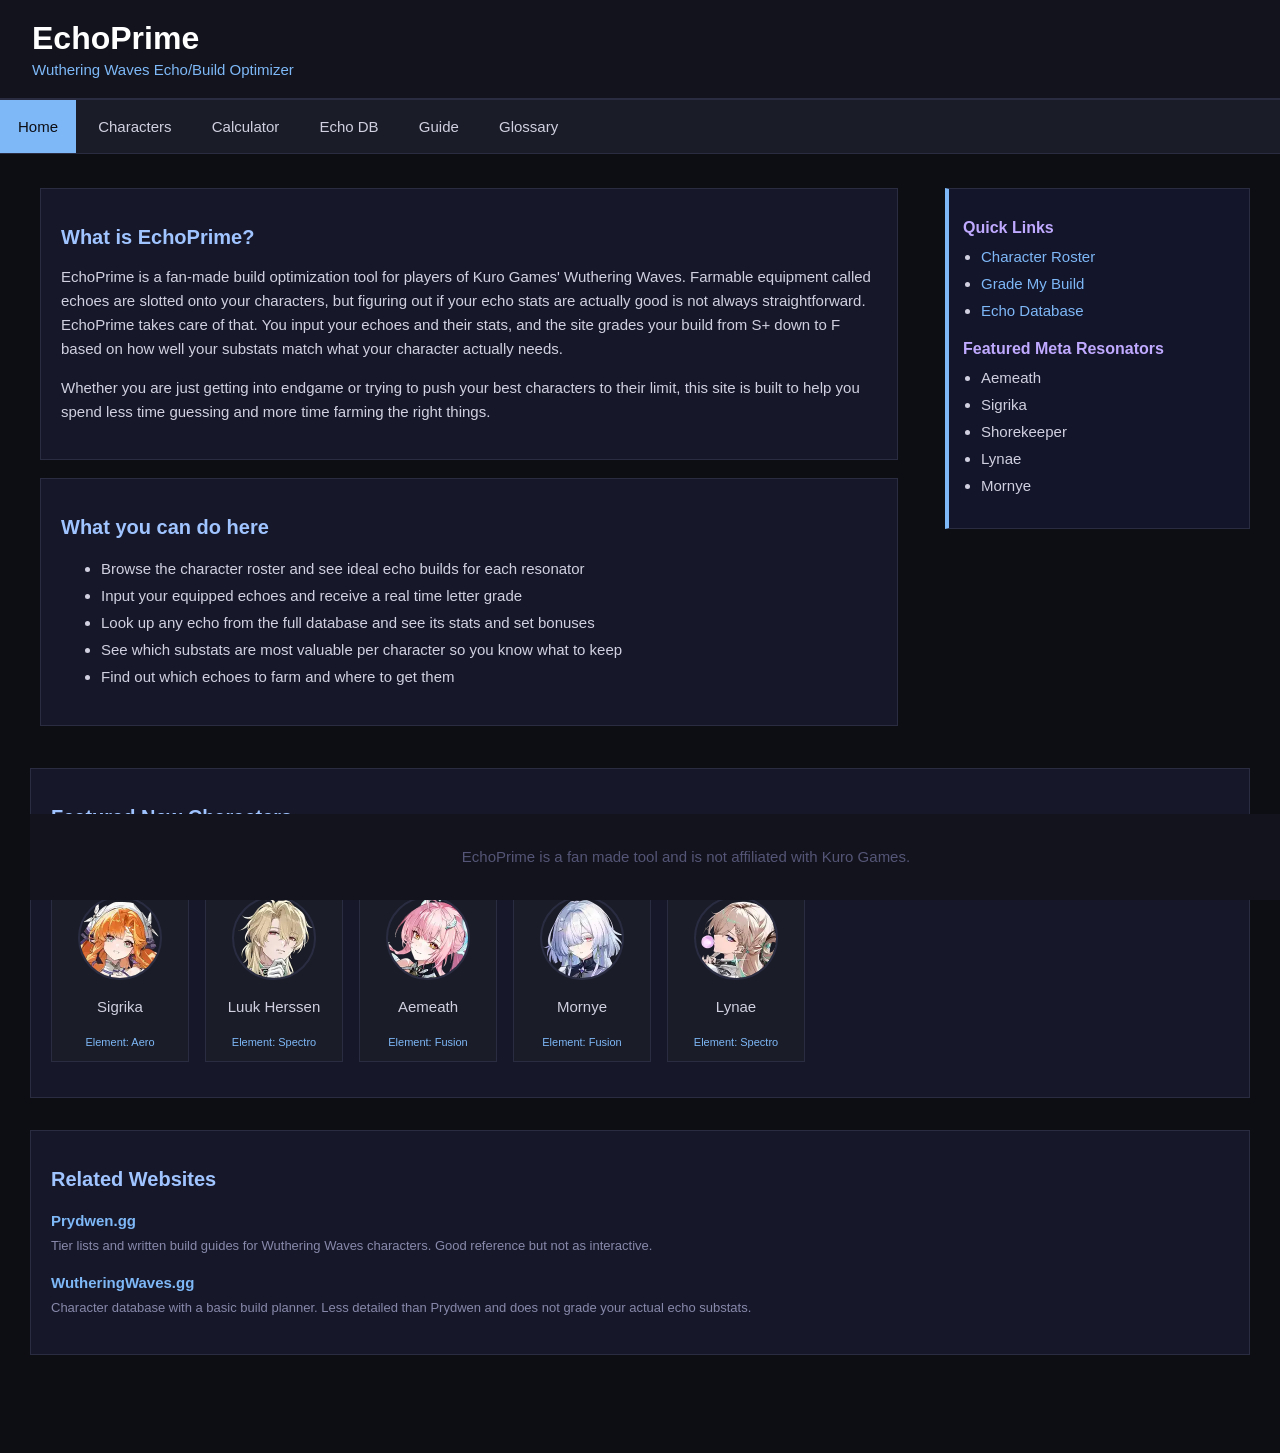
<file: index.html>
<!DOCTYPE html>
<html lang="en">

    <head>
        <meta charset="UTF-8">
        <meta name="viewport" content="width=device-width, initial-scale=1.0">
        <title>EchoPrime: Home</title>
        <link rel="stylesheet" href="echoprime.css">
    </head>

    <body>

        <header>
            <h1>EchoPrime</h1>
            <h2>Wuthering Waves Echo/Build Optimizer</h2>
        </header>

        <nav>
            <ul>
                <li><a href="index.html">Home</a></li>
                <li><a href="characters.html">Characters</a></li>
                <li><a href="calculator.html">Calculator</a></li>
                <li><a href="echodb.html">Echo DB</a></li>
                <li><a href="guide.html">Guide</a></li>
                <li><a href="glossary.html">Glossary</a></li>
            </ul>
        </nav>

        <div class="wrapper">

            <main class="index-main">

                <section>
                    <h2>What is EchoPrime?</h2>
                    <p>EchoPrime is a fan-made build optimization tool for players of Kuro Games' Wuthering Waves. 
                        Farmable equipment called echoes are slotted onto your characters, but figuring out if your echo stats are actually good 
                        is not always straightforward. EchoPrime takes care of that. You input your echoes and their stats, and the site 
                        grades your build from S+ down to F based on how well your substats match what your character actually needs.</p>

                    <p>Whether you are just getting into endgame or trying to push your best characters to their limit, this site is built 
                        to help you spend less time guessing and more time farming the right things.</p>
                </section>

                <article>
                    <h2>What you can do here</h2>
                    <ul>
                        <li>Browse the character roster and see ideal echo builds for each resonator</li>
                        <li>Input your equipped echoes and receive a real time letter grade</li>
                        <li>Look up any echo from the full database and see its stats and set bonuses</li>
                        <li>See which substats are most valuable per character so you know what to keep</li>
                        <li>Find out which echoes to farm and where to get them</li>
                    </ul>
                </article>

            </main>

            <aside>
                <h3>Quick Links</h3>
                <ul>
                    <li><a href="characters.html">Character Roster</a></li>
                    <li><a href="calculator.html">Grade My Build</a></li>
                    <li><a href="echodb.html">Echo Database</a></li>
                </ul>

                <h3>Featured Meta Resonators</h3>
                <ul>
                    <li>Aemeath</li>
                    <li>Sigrika</li>
                    <li>Shorekeeper</li>
                    <li>Lynae</li>
                    <li>Mornye</li>
                </ul>
            </aside>

            <div class="clear"></div>

            <section class="chars">
                <h2>Featured New Characters</h2>
                <p>Click a character to view their recommended echo build and grade your own setup.</p>

                <ul class="char-grid">

                    <li class="char-card">
                        <a href="characters.html#Sigrika">
                            <img src="Sigrika_Icon.webp" alt="Sigrika" width="80" height="80">
                            <p>Sigrika</p>
                            <p class="char-element">Element: Aero</p>
                        </a>
                    </li>

                    <li class="char-card">
                        <a href="characters.html#LuukHerssen">
                            <img src="Luuk_Icon.webp" alt="Luuk Herssen" width="80" height="80">
                            <p>Luuk Herssen</p>
                            <p class="char-element">Element: Spectro</p>
                        </a>
                    </li>

                    <li class="char-card">
                        <a href="characters.html#Aemeath">
                            <img src="Aemeath_Icon.webp" alt="Aemeath" width="80" height="80">
                            <p>Aemeath</p>
                            <p class="char-element">Element: Fusion</p>
                        </a>
                    </li>

                    <li class="char-card">
                        <a href="characters.html#Mornye">
                            <img src="Mornye_Icon.webp" alt="Mornye" width="80" height="80">
                            <p>Mornye</p>
                            <p class="char-element">Element: Fusion</p>
                        </a>
                    </li>

                    <li class="char-card">
                        <a href="characters.html#Lynae">
                            <img src="Lynae_Icon.webp" alt="Lynae" width="80" height="80">
                            <p>Lynae</p>
                            <p class="char-element">Element: Spectro</p>
                        </a>
                    </li>

                </ul>
            </section>

            <div class="clear"></div>

            <section class="related">
                <h2>Related Websites</h2>
                <ul class="related-list">
                    <li>
                        <a href="https://www.prydwen.gg/wuthering-waves/" target="_blank">Prydwen.gg</a>
                        <p>Tier lists and written build guides for Wuthering Waves characters. Good reference but not as interactive.</p>
                    </li>
                    <li>
                        <a href="https://wutheringwaves.gg/" target="_blank">WutheringWaves.gg</a>
                        <p>Character database with a basic build planner. Less detailed than Prydwen and does not grade your actual echo substats.</p>
                    </li>
                </ul>
            </section>

            <div class="clear"></div>

            <footer>
                <p>EchoPrime is a fan made tool and is not affiliated with Kuro Games.</p>
            </footer>

            <script>
            const navLinks = document.querySelectorAll('nav ul li a');
            navLinks.forEach(function(link) {
                if (link.href === window.location.href) {
                    link.classList.add('active');
                }
            });
        </script>

        </div>

    </body>

</html>
</file>
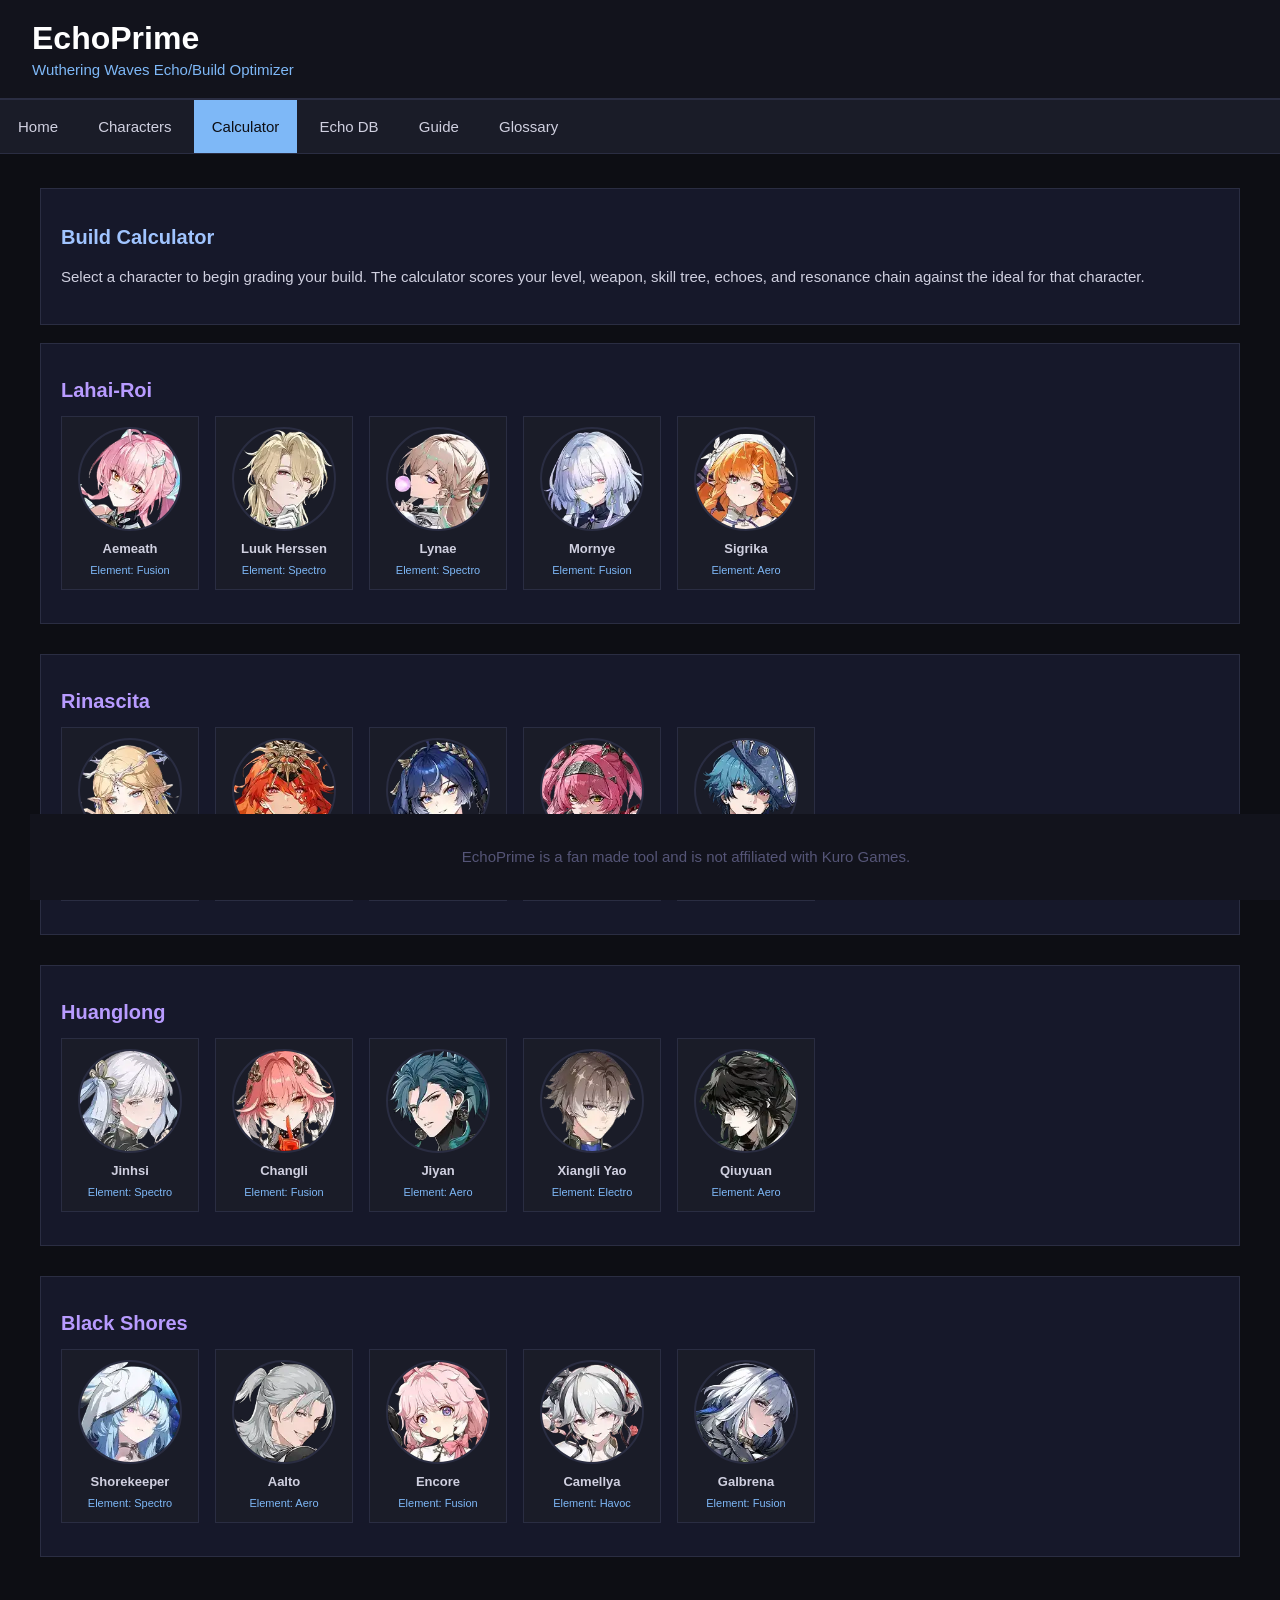
<file: calculator.html>
<!DOCTYPE html>
<html lang="en">

    <head>
        <meta charset="UTF-8">
        <meta name="viewport" content="width=device-width, initial-scale=1.0">
        <title>EchoPrime: Calculator</title>
        <link rel="stylesheet" href="echoprime.css">
    </head>

    <body>

        <header>
            <h1>EchoPrime</h1>
            <h2>Wuthering Waves Echo/Build Optimizer</h2>
        </header>

        <nav>
            <ul>
                <li><a href="index.html">Home</a></li>
                <li><a href="characters.html">Characters</a></li>
                <li><a href="calculator.html">Calculator</a></li>
                <li><a href="echodb.html">Echo DB</a></li>
                <li><a href="guide.html">Guide</a></li>
                <li><a href="glossary.html">Glossary</a></li>
            </ul>
        </nav>

        <div class="wrapper">

            <main>

            <div id="calc-select">
                <section>
                    <h2>Build Calculator</h2>
                    <p>Select a character to begin grading your build. The calculator scores your level, weapon, skill tree, echoes, and resonance chain against the ideal for that character.</p>
                </section>

                <section class="region-section">
                    <h2 class="region-title">Lahai-Roi</h2>
                    <ul class="char-grid">
                        <li class="char-card" onclick="startCalc('aemeath')"><img src="Aemeath_Icon.webp" alt="Aemeath" width="100" height="100"><p class="char-card-name">Aemeath</p><p class="char-element">Element: Fusion</p></li>
                        <li class="char-card" onclick="startCalc('luuk')"><img src="Luuk_Icon.webp" alt="Luuk Herssen" width="100" height="100"><p class="char-card-name">Luuk Herssen</p><p class="char-element">Element: Spectro</p></li>
                        <li class="char-card" onclick="startCalc('lynae')"><img src="Lynae_Icon.webp" alt="Lynae" width="100" height="100"><p class="char-card-name">Lynae</p><p class="char-element">Element: Spectro</p></li>
                        <li class="char-card" onclick="startCalc('mornye')"><img src="Mornye_Icon.webp" alt="Mornye" width="100" height="100"><p class="char-card-name">Mornye</p><p class="char-element">Element: Fusion</p></li>
                        <li class="char-card" onclick="startCalc('sigrika')"><img src="Sigrika_Icon.webp" alt="Sigrika" width="100" height="100"><p class="char-card-name">Sigrika</p><p class="char-element">Element: Aero</p></li>
                    </ul>
                </section>

                <section class="region-section">
                    <h2 class="region-title">Rinascita</h2>
                    <ul class="char-grid">
                        <li class="char-card" onclick="startCalc('cartethiya')"><img src="Cartethiya_Icon.webp" alt="Cartethiya" width="100" height="100"><p class="char-card-name">Cartethiya</p><p class="char-element">Element: Aero</p></li>
                        <li class="char-card" onclick="startCalc('augusta')"><img src="Augusta_Icon.webp" alt="Augusta" width="100" height="100"><p class="char-card-name">Augusta</p><p class="char-element">Element: Electro</p></li>
                        <li class="char-card" onclick="startCalc('iuno')"><img src="Iuno_Icon.webp" alt="Iuno" width="100" height="100"><p class="char-card-name">Iuno</p><p class="char-element">Element: Aero</p></li>
                        <li class="char-card" onclick="startCalc('lupa')"><img src="Lupa_Icon.webp" alt="Lupa" width="100" height="100"><p class="char-card-name">Lupa</p><p class="char-element">Element: Fusion</p></li>
                        <li class="char-card" onclick="startCalc('brant')"><img src="Brant_Icon.webp" alt="Brant" width="100" height="100"><p class="char-card-name">Brant</p><p class="char-element">Element: Fusion</p></li>
                    </ul>
                </section>

                <section class="region-section">
                    <h2 class="region-title">Huanglong</h2>
                    <ul class="char-grid">
                        <li class="char-card" onclick="startCalc('jinhsi')"><img src="Jinhsi_Icon.webp" alt="Jinhsi" width="100" height="100"><p class="char-card-name">Jinhsi</p><p class="char-element">Element: Spectro</p></li>
                        <li class="char-card" onclick="startCalc('changli')"><img src="Changli_Icon.webp" alt="Changli" width="100" height="100"><p class="char-card-name">Changli</p><p class="char-element">Element: Fusion</p></li>
                        <li class="char-card" onclick="startCalc('jiyan')"><img src="Jiyan_Icon.webp" alt="Jiyan" width="100" height="100"><p class="char-card-name">Jiyan</p><p class="char-element">Element: Aero</p></li>
                        <li class="char-card" onclick="startCalc('xiangliYao')"><img src="XiangliYao_Icon.webp" alt="Xiangli Yao" width="100" height="100"><p class="char-card-name">Xiangli Yao</p><p class="char-element">Element: Electro</p></li>
                        <li class="char-card" onclick="startCalc('qiuyuan')"><img src="Qiuyuan_Icon.webp" alt="Qiuyuan" width="100" height="100"><p class="char-card-name">Qiuyuan</p><p class="char-element">Element: Aero</p></li>
                    </ul>
                </section>

                <section class="region-section">
                    <h2 class="region-title">Black Shores</h2>
                    <ul class="char-grid">
                        <li class="char-card" onclick="startCalc('shorekeeper')"><img src="Shorekeeper_Icon.webp" alt="Shorekeeper" width="100" height="100"><p class="char-card-name">Shorekeeper</p><p class="char-element">Element: Spectro</p></li>
                        <li class="char-card" onclick="startCalc('aalto')"><img src="Aalto_Icon.webp" alt="Aalto" width="100" height="100"><p class="char-card-name">Aalto</p><p class="char-element">Element: Aero</p></li>
                        <li class="char-card" onclick="startCalc('encore')"><img src="Encore_Icon.webp" alt="Encore" width="100" height="100"><p class="char-card-name">Encore</p><p class="char-element">Element: Fusion</p></li>
                        <li class="char-card" onclick="startCalc('camellya')"><img src="Camellya_Icon.webp" alt="Camellya" width="100" height="100"><p class="char-card-name">Camellya</p><p class="char-element">Element: Havoc</p></li>
                        <li class="char-card" onclick="startCalc('galbrena')"><img src="Galbrena_Icon.webp" alt="Galbrena" width="100" height="100"><p class="char-card-name">Galbrena</p><p class="char-element">Element: Fusion</p></li>
                    </ul>
                </section>
            </div>

            <div id="calc-form" class="hidden">

                <div class="detail-back">
                    <a href="#" onclick="closeCalc(); return false;">&#8592; Back to Character Select</a>
                </div>

                <div class="calc-tabs">
                    <button class="calc-tab active" onclick="switchTab('overview', this)">Overview &amp; Weapon</button>
                    <button class="calc-tab" onclick="switchTab('forte', this)">Forte</button>
                    <button class="calc-tab" onclick="switchTab('echoes', this)">Echoes</button>
                    <button class="calc-tab" onclick="switchTab('chain', this)">Resonance Chain</button>
                </div>

                <div id="tab-overview" class="calc-tab-panel active">
                    <div class="calc-banner-panel">

                        <div class="calc-panel-left">
                            <p id="ov-element" class="calc-char-element"></p>
                            <p id="ov-name" class="calc-char-name"></p>
                            <div class="calc-stat-panel">
                                <div class="calc-stat-row">
                                    <span class="calc-stat-key">Level</span>
                                    <span class="calc-stat-val">
                                        <input type="number" id="input-level" min="1" max="90" value="1" class="calc-level-input"> / 90
                                    </span>
                                </div>
                                <div class="calc-stat-row">
                                    <span class="calc-stat-key">Element</span>
                                    <span id="ov-element-val" class="calc-stat-val"></span>
                                </div>
                                <div class="calc-stat-row">
                                    <span class="calc-stat-key">Weapon Type</span>
                                    <span id="ov-wtype" class="calc-stat-val"></span>
                                </div>
                                <div class="calc-stat-row">
                                    <span class="calc-stat-key">Role</span>
                                    <span id="ov-role" class="calc-stat-val"></span>
                                </div>
                            </div>
                        </div>

                        <div class="calc-panel-divider"></div>

                        <div class="calc-panel-right">
                            <p class="calc-section-title">Weapon</p>
                            <select id="input-weapon" class="calc-weapon-select"></select>

                            <p class="calc-section-title">Refinement</p>
                            <div class="calc-refine-row">
                                <button class="calc-refine-btn selected" onclick="setRef(1,this)">R1</button>
                                <button class="calc-refine-btn" onclick="setRef(2,this)">R2</button>
                                <button class="calc-refine-btn" onclick="setRef(3,this)">R3</button>
                                <button class="calc-refine-btn" onclick="setRef(4,this)">R4</button>
                                <button class="calc-refine-btn" onclick="setRef(5,this)">R5</button>
                            </div>

                            <p class="calc-section-title">Weapon Level</p>
                            <div class="calc-wlevel-row">
                                <span class="calc-wlevel-label">Lv.</span>
                                <input type="number" id="input-wlevel" min="1" max="90" value="1" class="calc-wlevel-input" oninput="updateWBar()">
                                <span class="calc-wlevel-label">/ 90</span>
                                <div class="calc-wlevel-bar">
                                    <div class="calc-wlevel-fill" id="wlevel-fill" class="calc-wlevel-fill" id="wlevel-fill"></div>
                                </div>
                            </div>
                        </div>
                    </div>
                </div>

                <!-- Forte tab -->
                <div id="tab-forte" class="calc-tab-panel">
                    <div class="forte-panel">
                        <div class="forte-tree" id="forte-tree"></div>
                    </div>
                </div>

                <!-- Echoes tab -->
                <div id="tab-echoes" class="calc-tab-panel">
                    <div class="echo-panel">
                        <p class="ci-note">Total echo cost must not exceed 12. The calculator will flag any invalid setup.</p>
                        <p id="cost-warning" class="echo-cost-warning">Total cost exceeds 12. Please adjust your echo slots.</p>
                        <div class="echo-slots-grid" id="echo-inputs"></div>
                    </div>
                </div>

                <!-- Resonance Chain tab -->
                <div id="tab-chain" class="calc-tab-panel">
                    <div class="chain-panel">
                        <p class="ci-note chain-note">Click a node to unlock it in order. Click the last unlocked node to lock it again.</p>
                        <div class="chain-diagonal" id="chain-row"></div>
                    </div>
                </div>


                <div id="grade-result" class="grade-panel hidden">
                    <div class="grade-result-inner">
                        <div class="grade-big-display">
                            <p class="grade-result-label">Build Grade</p>
                            <p id="grade-letter" class="grade-letter"></p>
                            <p id="grade-score" class="grade-score"></p>
                        </div>
                        <div class="grade-breakdown">
                            <p class="grade-breakdown-title">Score Breakdown</p>
                            <div class="grade-row"><span>Character Level</span><span id="score-level"></span></div>
                            <div class="grade-row"><span>Weapon</span><span id="score-weapon"></span></div>
                            <div class="grade-row"><span>Forte</span><span id="score-skills"></span></div>
                            <div class="grade-row"><span>Echoes</span><span id="score-echoes"></span></div>
                            <div class="grade-row"><span>Resonance Chain</span><span id="score-seq"></span></div>
                        </div>
                    </div>
                </div>

            </div>

            <div class="clear"></div>

            </main>

            <footer>
                <p>EchoPrime is a fan made tool and is not affiliated with Kuro Games.</p>
            </footer>

        </div>

        <script>

            var substatOptions = [
                "Flat ATK","Flat HP","Flat DEF",
                "ATK%","HP%","DEF%",
                "Crit. Rate","Crit. DMG","Energy Regen",
                "Basic Attack DMG Bonus","Heavy Attack DMG Bonus",
                "Resonance Skill DMG Bonus","Resonance Liberation DMG Bonus"
            ];

            var mainstatOptions = {
                4: ["Crit. Rate","Crit. DMG","ATK%","HP%","DEF%","Healing Bonus%"],
                3: ["Fusion DMG Bonus","Glacio DMG Bonus","Electro DMG Bonus","Spectro DMG Bonus","Havoc DMG Bonus","Aero DMG Bonus","ATK%","HP%","DEF%","Energy Regen"],
                1: ["ATK%","HP%","DEF%"]
            };

            var echoCostMap = {
                "Sigillum": 4, "Bell-Borne Geochelone": 4, "Dreamless": 4, "Jué": 4,
                "Reminiscence: Fleurdelys": 4, "Hecate": 4, "Hyvatia": 4,
                "Inferno Rider": 4, "Feilian Beringal": 4, "Thundering Mephis": 4,
                "Crownless": 4, "Fallacy of No Return": 4, "Impermanence Heron": 4,
                "Mourning Aix": 4, "Nameless Explorer": 4, "Reactor Husk": 4,
                "Dragon of Dirge": 4, "Lioness of Glory": 4, "Lady of the Sea": 4,
                "The False Sovereign": 4, "Reminiscence: Fenrico": 4,
                "Nightmare: Inferno Rider": 4, "Nightmare: Feilian Beringal": 4,
                "Nightmare: Thundering Mephis": 4, "Nightmare: Crownless": 4,
                "Jue": 4,
                "Twin Nova: Nebulous Cannon": 3, "Corrosaurus": 3,
                "Violet-Feathered Heron": 3, "Mourning Aix": 3,
                "Cyan-Feathered Heron": 3, "Stonewall Bracer": 3,
                "Kronablight": 3, "Reminiscence: Kronaclaw": 3,
                "Zip Zap": 3, "Frostbite Coleoid": 3, "Mining Drone": 3,
                "Tremor Warrior": 3, "Electro Predator": 3, "Ironhoof": 3,
                "Flora Drone": 3, "Sabercat Prowler": 3,
                "Iceglint Dancer": 1, "Shadow Stepper": 1, "Hoartoise": 1,
                "Whiff Whaff": 1, "Gulpuff": 1,
            };

            var allEchoNames = [
                "Sigillum","Kronablight","Reminiscence: Kronaclaw","Iceglint Dancer","Shadow Stepper",
                "Reminiscence: Fleurdelys","Inferno Rider","Zip Zap","Jue","Thundering Mephis",
                "Flautist","Impermanence Heron","Bell-Borne Geochelone","Hoartoise","Sabercat Prowler",
                "Corrosaurus","Frostbite Coleoid","Mining Drone","Tremor Warrior","Electro Predator","Ironhoof","Flora Drone",
                "Carapace","Rocksteady Guardian","Lampylumen Mech","Dreamless",
                "The False Sovereign","Lady of the Sea","Nightmare: Inferno Rider","Hyvatia","Reactor Husk",
                "Reminiscence: Fenrico","Lioness of Glory","Dragon of Dirge","Nightmare: Crownless",
                "Fallacy of No Return","Twin Nova: Nebulous Cannon","Nameless Explorer",
                "Feilian Beringal","Nightmare: Thundering Mephis","Nightmare: Feilian Beringal"
            ];

            var sonataOptions = [
                "Trailblazing Star","Sierra Gale","Celestial Light","Void Thunder","Molten Rift",
                "Freezing Frost","Havoc Eclipse","Lingering Tunes","Rejuvenating Glow",
                "Moonlit Clouds","Reel of Spliced Memories","Wishes of Quiet Snowfall",
                "Sound of True Name","Chromatic Foam","Rite of Gilded Revelation",
                "Halo of Starry Radiance","Pact of Neonlight Leap","Thread of Severed Fate", "Flamewing's Shadow", "Law of Harmony",
                "Crown of Valor", "Dream of the Lost", "Flaming Clawprint", "Windward Pilgrimage", "Gusts of Welkin", "Tidebreaking Courage", 
                "Empyrean Anthem", "Midnight Veil", "Eternal Radiance", "Frosty Resolve"
            ];

            var skillNames = ["Normal Attack","Resonance Skill","Forte Circuit","Resonance Liberation","Intro Skill"];

            var charData = {
                aemeath:    { name:"Aemeath",      element:"Fusion",   wtype:"Sword",      role:"Main DPS",  banner:"Aemeath_Banner.webp",
                    weapons:["Everbright Polestar (Signature)","Blazing Brilliance","Lumingloss","Lustrous Razor","Other (not listed)"],
                    idealCost:[4,3,3,1,1], idealMain:["Crit. DMG","Fusion DMG Bonus","Fusion DMG Bonus","ATK%","ATK%"],
                    idealSubs:["Crit. Rate","Crit. DMG","ATK%","Energy Regen","Resonance Liberation DMG Bonus","Flat ATK"],
                    idealSet:"Trailblazing Star", idealEchoSlot0:"Sigillum",
                    nodes:[{num:"S1",name:"Gilded Glimmer of the First Dawn",desc:"In Instant Response, Heavy Attack: Aemeath and Heavy Attack: Mech gain 300% Crit DMG and pull in nearby targets while charging. After being out of combat for 4 seconds without casting a heavy attack or Finale, Aemeath enters Instant Response: Brilliance, which inherits all Instant Response effects and persists outside Heavenfall Edict: Unbound. While in Brilliance and outside Unbound, casting Charged II heavy attacks grants 100 Synchronization Rate. Also unlocks Sealed Trail: on defeating a target with trail stacks, Aemeath records the highest stack count and transfers it to the next target she hits."},{num:"S2",name:"Downy Notes of Snowfluff",desc:"Increases the DMG Multiplier of Seraphic Duet: Overture and Encore by 100% each. In Tune Rupture mode, when the bonus Tune Rupture DMG instances hit the same target repeatedly, that target takes 20% more DMG per hit, stacking up to 5 times for 1 second. In Fusion Burst mode, Seraphic Duet's Fusion Burst multiplier is further increased to 400% against the main target while in Stardust Resonance, and Fusion Trail stacks additionally boost the DMG Multiplier of Fusion Trail triggered by Seraphic Duet."},{num:"S3",name:"Fervor Slightly Burns Bright as New",desc:"Increases the DMG Multiplier of Heavenfall Edict: Finale by 100% and Heavenfall Edict: Overdrive by 40%. In Instant Response, heavy attacks now inflict Tune Rupture: Shifting or Fusion Burst on nearby targets based on her active mode. Her Inherent Skill Between the Stars is replaced with an upgraded version that removes the one-trigger-per-Resonator restriction, letting her fully self-activate her Crit DMG and Finale Amplification buffs solo."},{num:"S4",name:"Ethereal Waltz on Binary Tides",desc:"When casting Intro Skill Songs Across the Universe, Intro Skill Debut of Meteoric Radiance, Resonance Skill Sync Strike, or Resonance Skill Seraphic Duet, all Resonators in the team gain 20% All-Attribute DMG Bonus for 30 seconds."},{num:"S5",name:"Voyage to the Astral Shore",desc:"When Aemeath defeats a target directly with her skills, her Starflux is reset to 100. When taking fatal damage, Aemeath is knocked out and transforms into a 2D Digital Ghost for 5 seconds. While in Digital Ghost state, she grants all Resonators in the team a Shield equal to 360% of her ATK for 5 seconds. When she exits the Digital Ghost state she revives with 100% of her Max HP and 30 points of Resonance Energy restored. This effect can only trigger once every 10 minutes."},{num:"S6",name:"A Zephyr-Kissed Journey to You",desc:"Heavenfall Edict: Finale DMG is increased by 40% as an independent multiplier. In Resonance Mode: Tune Rupture while in combat, Tune Rupture DMG can now critically hit with a fixed Crit Rate of 80% and Crit DMG of 275%. The same applies to Fusion Burst DMG in Resonance Mode: Fusion Burst while in combat. The stacks of Rupturous Trail and Fusion Trail inflicted through her Forte Circuit skill To Sculpt the Silence are also doubled."}]},
                
                luuk:       { name:"Luuk Herssen", element:"Spectro",  wtype:"Gauntlets",  role:"Main DPS",  banner:"Luuk_Banner.webp",
                    weapons:["Daybreaker's Spine (Signature)","Stonard","Originite: Type II","Other (not listed)"],
                    idealCost:[3,4,3,1,1], idealMain:["Spectro DMG Bonus","Crit. DMG","Spectro DMG Bonus","ATK%","ATK%"],
                    idealSubs:["Crit. Rate","Crit. DMG","ATK%","Energy Regen","Resonance Liberation DMG Bonus","Flat ATK"],
                    idealSet:"Rite of Gilded Revelation", idealEchoSlot0:"Twin Nova: Nebulous Cannon",
                    nodes:[{num:"S1",name:"Gold Kindled in Ash",desc:"Luuk Herssen gains 150% Mid-Air Attack DMG Bonus. The max stack limit of Dawnlit Keep is increased by 1. When in the Aureate Judge state, casting Resonance Skill Aureole of Execution grants 1 stack of Dawnlit Keep."},{num:"S2",name:"Avalanche Roaring in Eyes",desc:"The DMG Multiplier of Resonance Liberation Rewritten in Winter's Margins is increased by 60%. This effect is stackable with that of Endnotes in the Endgame. Inherent Skill Uncaused Diagnosis is enhanced: When Luuk Herssen deals damage to targets inflicted with Tune Strain - Interfered, every 10 points of Tune Break Boost he has now Amplify this instance of damage by 10%. This effect now increases the DMG Amplification up to 60% instead of 30%."},{num:"S3",name:"Spine Tempered by Golden Rain",desc:"The DMG Multipliers of all forms of  Resonance skill Aureole of Execution are increased by 136% in the Aureate Judge state. Casting Aureole of Execution: Glare increases the DMG Multipliers of the next Mid-Attack - Gavel of Earthshaker and Ichor Deposit by 136%. Inherent Skill Pulses Under the Snow is enhanced: Perpetuating Daytime now stacks up to 4 times."},{num:"S4",name:"Pulse Thrumming Under Rime",desc:"After a Resonator in the team deals Tune Break DMG, all Resonators in the team deal 20% more DMG for 20s. This effect is unstackable."},{num:"S5",name:"Through the Stillness of Snowstorm",desc:"Intro Skill Before Injection of Dawn and Outro Skill Bow to the Last Light gain 80% DMG Bonus. Resonance Skill Golden Reflux has its DMG Multiplier increased by 50% and its Cooldown reduced by 2s, and gains 1 more charge."},{num:"S6",name:"Dawn Unfurling over Frostlands",desc:"When nearby Resonators in the team deal Tune Break DMG, all forms of Resonance Skill Aureole of Execution , Ichor Deposit, and Mid-Attack - Gavel of Earthshaker deal 30% more DMG to the target for 25s. Each stack of Endnotes on the Endgame additionally grants Resonance Liberation Rewritten in Winter's Margins 40% DMG Bonus, up to 120%. When Luuk Herssen deals damage to targets inflicted with Tune Strain - Interfered, the stack count of Tune Strain - Interfered on the target is increased by 2. This effect ignores the max stack limit."}]},
                
                lynae:      { name:"Lynae",        element:"Spectro",  wtype:"Pistols",  role:"Sub-DPS",   banner:"Lynae_Banner.webp",
                    weapons:["Spectrum Blaster (Signature)","Thunderbolt","Static Mist","Other (not listed)"],
                    idealCost:[4,3,3,1,1], idealMain:["ATK%","Spectro DMG Bonus","Spectro DMG Bonus","Energy Regen","Energy Regen"],
                    idealSubs:["Crit. Rate","Crit. DMG","ATK%","Energy Regen","Resonance Liberation DMG Bonus","Flat ATK"],
                    idealSet:"Pact of Neonlight Leap", idealEchoSlot0:null,
                    nodes:[{num:"S1",name:"Days to be Painted Like a Canvas",desc:"Basic Attack Polychrome Leap DMG Multiplier increased by 120%. Spray Paint duration increased by 100% and pulls targets inward every 6s. Immune to interruptions during Polychrome Leap and Visual Impact. During Optical Sampling Stage, after 2s out of combat, restore 120 Overflow."},{num:"S2",name:"Into Lights' Vanishing Point",desc:"Gain 25% All-DMG Amplification. Outro Skill now grants the incoming Resonator 25% All-DMG Amplification for 14s or until switched out."},{num:"S3",name:"For One Brilliant Moment",desc:"Visual Impact and Iridescent Splash DMG Multipliers increased by 90%. With 120 or more Lumiflow, gain 1 stack of Premixed Hue per second up to 25. Each stack increases Spectro DMG through Additive Color by 55%, removed when Additive Color ends or Lumiflow drops below 120."},{num:"S4",name:"Shadows of a Wind Racer",desc:"ATK is increased by 20%."},{num:"S5",name:"Visions of a Future Unbound",desc:"Resonance Liberation Prismatic Overblast DMG Multiplier increased by 70%."},{num:"S6",name:"Painted in My True Color",desc:"Each cast of Kaleidoscopic Parade Graffiti Blast or Mid-air Heavy Attack grants 1 stack of Color of Soul up to 3. Each stack increases Polychrome Leap and Visual Impact DMG by 30%, removed after either is cast. Polychrome Leap resets Mid-air Heavy Attack charges. Lumiflow upper limit increased to 360. Lynae stays in Kaleidoscopic Parade after Outro Skill. Intro Skill during Kaleidoscopic Parade restores 120 Lumiflow."}]},
                
                mornye:     { name:"Mornye",       element:"Fusion",   wtype:"Broadblade",  role:"Support",   banner:"Mornye_Banner.webp",
                    weapons:["Starfield Calibrator (Signature)","Verdant Summit","Lustrous Razor","Other (not listed)"],
                    idealCost:[4,3,3,1,1], idealMain:["DEF%","Energy Regen","Energy Regen","DEF%","DEF%"],
                    idealSubs:["Energy Regen","DEF%","Flat DEF","Resonance Liberation DMG Bonus"],
                    idealSet:"Halo of Starry Resonance", idealEchoSlot0:null,
                    nodes:[{num:"S1",name:"The Silent Observer",desc:"Basic Attack Wide Field Observation Mode is immune to interruption. Interfered Marker duration extended by 150% and grants DMG increase even without Tune Rupture or Tune Strain Interfered active. Applying Observation Marker also inflicts Interfered Marker."},{num:"S2",name:"Morning Star of Entropy",desc:"All nearby Resonators gain Crit. DMG increase against targets with Interfered Marker: every 1% of Mornye Energy Regen over 100% grants 0.2% Crit. DMG increase up to 32%. Syntony Field and High Syntony Field increase Off-Tune Buildup Rate of all nearby Resonators by 20%."},{num:"S3",name:"Blueprint of Recursion",desc:"Casting Resonance Skill Distributed Array additionally restores 25 Concerto Energy and 100 Relative Momentum, triggered once every 25s."},{num:"S4",name:"Latent Variables of the Cosmos",desc:"The healing of High Syntony Field is increased by 30%."},{num:"S5",name:"Time Dilation Effect",desc:"Resonance Liberation Critical Protocol DMG Multiplier increased by 40%. Tune Rupture Response Particle Jet DMG Multiplier increased by 160%."},{num:"S6",name:"To the Far Shores of the Stars",desc:"Resonance Liberation Critical Protocol deals 400% more DMG. If Mornye has not been in combat for over 4s, restores Resonance Energy equal to 10% of Max Resonance Energy every 0.2s."}]},
                
                sigrika:    { name:"Sigrika",      element:"Aero",     wtype:"Gauntlets", role:"Main DPS",   banner:"Sigrika_Banner.webp",
                    weapons:["Solsworn Ciphers (Signature)","Stonard","Originite: Type II","Other (not listed)"],
                    idealCost:[4,3,3,1,1], idealMain:["Crit. DMG","Aero DMG Bonus","Aero DMG Bonus","ATK%","ATK%"],
                    idealSubs:["Crit. Rate","Crit. DMG","ATK%","Energy Regen","Resonance Liberation DMG Bonus","Flat ATK"],
                    idealSet:"Sound of True Name", idealEchoSlot0:null,
                    nodes:[{num:"S1",name:"The Gleam Meant for Radiance",desc:"DMG Multipliers of Basic Attack Elucidated, Dodge Counter Decipher, Resonance Skill BIG BOOMY BOOM!, and Resonance Skill Soliskin to the Aid increased by 70%. Immune to interruptions while casting these skills. Encapsulated now stacks up to 3 times and Outro Skill grants 1 additional stack."},{num:"S2",name:"The Bitterness Steeped in Hope",desc:"Forte Circuit Learn My True Name DMG Multiplier increased by 120%. When not in combat for over 4s, Sigrika gains Divergent, available once every 4s."},{num:"S3",name:"I Flee, Yet I Seek",desc:"Innate Gift? now stacks up to 4 times and is no longer removed after casting Forte Circuit or switching off the field. All stacks removed every 30s out of combat."},{num:"S4",name:"I Lose, Yet I Gain",desc:"When Resonators in the team cast Echo Skill, all Resonators gain 20% ATK increase for 20s."},{num:"S5",name:"Until Submerged by the Dark",desc:"Resonance Liberation Where Trust Leads Me! DMG Multiplier increased by 30%."},{num:"S6",name:"True Names Resurfaced, Rising in Light",desc:"Targets take 30% more DMG from Sigrika. Each stack of Innate Gift? grants 15% DMG Amplification up to 60% and causes 7.5% DEF ignore up to 30% on Runic Outburst, Runic Chain Whip, Runic Soliskin, and Forte Circuit Learn My True Name."}]},
                
                cartethiya: { name:"Cartethiya",   element:"Aero",     wtype:"Sword",      role:"Main DPS",  banner:"Cartethiya_Banner.webp",
                    weapons:["Defier's Thorn (Signature)","Lumingloss","Blazing Brilliance","Other (not listed)"],
                    idealCost:[4,4,1,1,1], idealMain:["Crit. DMG","HP%","HP%","HP%","HP%"],
                    idealSubs:["Crit. Rate","Crit. DMG","HP%","Energy Regen","Resonance Liberation DMG Bonus","Flat HP"],
                    idealSet:"Windward Pilgrimage", idealEchoSlot0:"Reminiscence: Fleurdelys",
                    nodes:[{num:"S1",name:"Crown Destined by Fate",desc:"Gain Zeal for 10s when Cartethiya or Fleurdelys defeats targets with Aero Erosion. In Zeal state, the next damaging move raises Aero Erosion stacks on targets to the highest count among defeated targets. When Fleurdelys Conviction hits 30/60/90/120, Fleurdelys gains 25% Crit. DMG for 15s up to 4 stacks."},{num:"S2",name:"Blade Broken by Tempest",desc:"Casting Resonance Liberation A Knight Heartfelt Prayers increases max Aero Erosion stack limit by 3 within range and the next attack inflicts 3 Aero Erosion stacks on all nearby targets triggering Aero Erosion DMG once without consuming stacks. Basic Attack, Heavy Attack, Dodge Counter, and Intro Skill DMG Multipliers increased by 50%. Mid-air Attack DMG Multiplier increased by 200%."},{num:"S3",name:"Prisoner Hanged in the Tower",desc:"Basic Attack Fleurdelys Stage 5, Mid-air Attack Fleurdelys Stage 2, Enhanced Heavy Attack Fleurdelys, and Resonance Skill May Tempest Break the Tides inflict 2 Aero Erosion stacks. Resonance Liberation Blade of Howling Squall DMG Multiplier increased by 100%."},{num:"S4",name:"Sacrifice Made for Salvation",desc:"After Resonators inflict Havoc Bane, Fusion Burst, Spectro Frazzle, Electro Flare, Glacio Chafe, or Aero Erosion, all Resonators gain 20% DMG Bonus for all Attributes for 20s."},{num:"S5",name:"Hope Reshaped in Storms",desc:"When Cartethiya or Fleurdelys takes a fatal blow, they are not downed and instead gain a Shield equal to 20% of Cartethiya Max HP for 10s, once every 10 minutes. HP cost for Resonance Liberation A Knight Heartfelt Prayers reduced to 25% of Max HP."},{num:"S6",name:"Freedom Found in Storm's Wake",desc:"After casting Resonance Liberation Blade of Howling Squall, raise Aero Erosion stacks on target hit to max and Blade of Howling Squall no longer removes them. Within 30s after Intro or Liberation skills, when any Resonator inflicts Aero Erosion on targets at max stacks, immediately trigger Aero Erosion DMG once. Targets take 40% more DMG from Fleurdelys."}]},
                
                augusta:    { name:"Augusta",      element:"Electro",  wtype:"Broadblade",    role:"Main DPS",  banner:"Augusta_Banner.webp",
                    weapons:["Thunderflare Dominion (Signature)","Verdant Summit","Lustrous Razor","Other (not listed)"],
                    idealCost:[4,3,3,1,1], idealMain:["Crit. DMG","Electro DMG Bonus","Electro DMG Bonus","ATK%","ATK%"],
                    idealSubs:["Crit. Rate","Crit. DMG","ATK%","Energy Regen","Resonance Liberation DMG Bonus","Flat ATK"],
                    idealSet:"Crown of Valor", idealEchoSlot0:null,
                    nodes:[{num:"S1",name:"Stained in Scorched Earth",desc:"Each stack of Crown of Wills additionally increases Crit. DMG by 15%. Max stacks increased to 2. Casting Intro Skill Stride of Goldenflare grants 1 stack. Undying Sunlight: Strike, Leap, and Plunge are immune to interruption."},{num:"S2",name:"Cleansed in Crimson War",desc:"Crown of Wills now also increases Crit. Rate by 20% per stack. For every 1% Crit. Rate over 100%, Augusta gains 2% Crit. DMG up to 100%."},{num:"S3",name:"Forged in Rot and Ruin",desc:"Heavy Attack Thunderoar: Backstep, Dodge Counter Thunderoar: Backstep, Heavy Attack Thunderoar: Spinslash, Thunderoar: Uppercut, Resonance Skill Undying Sunlight: Plunge, and Resonance Liberation Sublime is the Sun DMG Multipliers increased by 25%."},{num:"S4",name:"Ascent in Sun and Glory",desc:"Casting Intro Skill Stride of Goldenflare increases ATK of all team Resonators by 20% for 30s."},{num:"S5",name:"Unshaken in Wrathful Tides",desc:"Shield provided by Inherent Skill Glory Favor increased by 50%."},{num:"S6",name:"Engraved in Radiant Light",desc:"Augusta can hold up to 4 stacks of Crown of Wills. For every 1% Crit. Rate over 150%, gain 2% Crit. DMG up to 50%. Heavy Attack Spinslash and Uppercut each grant 2 stacks of Crown of Wills and trigger Thunder Rage dealing two Electro DMG instances equal to 100% ATK each, considered Heavy Attack DMG."}]},
                
                iuno:       { name:"Iuno",         element:"Aero",     wtype:"Gauntlets",      role:"Sub-DPS",   banner:"Iuno_Banner.webp",
                    weapons:["Moongazer's Sigil (Signature)","Stonard","Originite: Type II","Other (not listed)"],
                    idealCost:[4,3,3,1,1], idealMain:["ATK%","Aero DMG Bonus","Aero DMG Bonus","Energy Regen","Energy Regen"],
                    idealSubs:["Crit. Rate","Crit. DMG","ATK%","Energy Regen","Resonance Liberation DMG Bonus","Flat ATK"],
                    idealSet:"Crown of Valor", idealEchoSlot0:null,
                    nodes:[{num:"S1",name:"Wax or Wane, All Guild the Bough",desc:"When in Lunar Cycle, ATK increased by 40%. When inside Full Moon Domain, restores 1 Resonance Energy per second. Arc Beyond the Edge and Heavy Attack Absolute Fullness become immune to interruption."},{num:"S2",name:"Day or Night, Let This Be Eternal",desc:"Resonators in the team with 10 stacks of Blessing of the Wan Light gain an additional 40% all DMG Amplification."},{num:"S3",name:"I Drink Deep of Their Forgetting",desc:"When in Lunar Cycle, DMG dealt by Moonbow Basic Attack, Arc Beyond the Edge, and Moonbow Dodge Counter is Amplified by 65%. Casting Arc Beyond the Edge within a certain period after Moonbow Basic Attack or Dodge Counter does not reset the Moonbow Basic Attack cycle."},{num:"S4",name:"Rainy Season Dwell in My Eyes",desc:"Casting Heavy Attack Absolute Fullness grants a Shield equal to 160% of Iuno ATK to all team Resonators for 30s."},{num:"S5",name:"A Thousand Futile Glimpses",desc:"Iuno gains 20% Resonance Liberation DMG Bonus."},{num:"S6",name:"I Am the Constant in the Chaos",desc:"Heavy Attack Absolute Fullness DMG Multiplier increased by 1600%. Upon casting, Iuno re-enters Lunar Cycle New Moon, gains 100 Sentience, and resets all cooldowns of Arc Beyond the Edge."}]},
                
                lupa:       { name:"Lupa",         element:"Fusion",   wtype:"Broadblade", role:"Support",  banner:"Lupa_Banner.webp",
                    weapons:["Wildfire Mark (Signature)","Verdant Summit","Lustrous Razor","Other (not listed)"],
                    idealCost:[4,3,3,1,1], idealMain:["ATK%","Fusion DMG Bonus","Fusion DMG Bonus","Energy Regen","Energy Regen"],
                    idealSubs:["Crit. Rate","Crit. DMG","ATK%","Energy Regen","Resonance Liberation DMG Bonus","Flat ATK"],
                    idealSet:"Flaming Clawprint", idealEchoSlot0:null,
                    nodes:[{num:"S1",name:"Behold the Nameless One",desc:"Casting Resonance Liberation Fire-Kissed Glory restores 10 Concerto Energy and increases Crit. Rate by 20% for 10s. Immune to interruption when casting Dance With the Wolf: Climax."},{num:"S2",name:"Every Ground, Her Hunting Field",desc:"Fire-Kissed Glory, Heavy Attack Wolf Gnawing, Wolf Claw, and Mid-air Attack Firestrike give 20% Fusion DMG Bonus to all team Resonators for 30s, stacking up to 2 times."},{num:"S3",name:"Wolfflame Howls in Her Wake",desc:"Intro Skill Nowhere to Run! DMG Multiplier increased by 100%. Pack Hunt effect no longer requires 3 Fusion Resonators. Glory effect modified: Resonance Liberation additionally grants all Resonators ignore 15% Fusion RES of targets for 35s."},{num:"S4",name:"High and Aflame Is Her Banner",desc:"Dance With the Wolf: Climax DMG Multiplier increased by 125%."},{num:"S5",name:"Embrace the Thunderous Triumph",desc:"Casting Intro Skill Try Focusing Eh? or Nowhere to Run! gives 15% Resonance Liberation DMG Bonus for 10s."},{num:"S6",name:"To the Brightest FLaming Star",desc:"Forte Circuit Dance With the Wolf: Climax, Resonance Liberation Fire-Kissed Glory, and Intro Skill Nowhere to Run! ignore 30% of target DEF. Resonance Skill Feral Fang restores 100 Wolflame on hit once per 20s. Forte Circuit Dance With the Wolf is replaced with Dance With the Wolf: Climax. Intro Skill Nowhere to Run! no longer ends Pack Hunt and Glory."}]},
                
                brant:      { name:"Brant",        element:"Fusion",   wtype:"Sword",      role:"Sub-DPS",  banner:"Brant_Banner.webp",
                    weapons:["Unflickering Valor (Signature)","Lumingloss","Blazing Brilliance","Other (not listed)"],
                    idealCost:[4,3,3,1,1], idealMain:["Crit. DMG","Energy Regen","Energy Regen","ATK%","ATK%"],
                    idealSubs:["Energy Regen","Crit. Rate","Crit. DMG","ATK%","Resonance Liberation DMG Bonus","Flat ATK"],
                    idealSet:"Tidebreaking Courage", idealEchoSlot0:null,
                    nodes:[{num:"S1",name:"By Currents and Winds",desc:"Returned from Ashes temporarily stagnates nearby targets while casting, removed when Brant switches off. After casting Intro Skill Applaud for Me! or each mid-air flip, Brant DMG dealt increases by 20% for 5s up to 3 stacks."},{num:"S2",name:"For Smiles and Cheers",desc:"Casting Mid-air Attack and Returned from Ashes increases Crit. Rate by 30%. Outro Skill The Course is Set! gains: when the incoming Resonator Resonance Skill hits a target within 20s, Brant blasts that target for Fusion DMG equal to 440% ATK considered Basic Attack DMG, once per second up to 2 times. Remains active when off the field."},{num:"S3",name:"Through Storms I Sail",desc:"Returned from Ashes DMG Multiplier increased by 42%."},{num:"S4",name:"To Freedom I Sing",desc:"Shield from Returned from Ashes increased by 20%. Casting Returned from Ashes restores HP for all nearby Resonators equal to 6.60 HP for every 1% Energy Regen."},{num:"S5",name:"All the World's An Actor's Stage",desc:"Dealing Basic Attack DMG gives Brant 15% Basic Attack DMG Bonus for 10s."},{num:"S6",name:"All the World's a Captain's Carnevale",desc:"Mid-air Attack DMG Multiplier increased by 30%. Casting Returned from Ashes causes a secondary blast dealing Fusion DMG equal to 30% of Returned from Ashes DMG, considered Basic Attack DMG."}]},
                
                jinhsi:     { name:"Jinhsi",       element:"Spectro",  wtype:"Broadblade", role:"Main DPS",  banner:"Jinhsi_Banner.webp",
                    weapons:["Ages of Harvest (Signature)","Verdant Summit","Lustrous Razor","Static Mist","Other (not listed)"],
                    idealCost:[4,3,3,1,1], idealMain:["Crit. DMG","Spectro DMG Bonus","Spectro DMG Bonus","ATK%","ATK%"],
                    idealSubs:["Crit. Rate","Crit. DMG","ATK%","Energy Regen","Resonance Liberation DMG Bonus","Flat ATK"],
                    idealSet:"Celestial Light", idealEchoSlot0:null,
                    nodes:[{num:"S1",name:"Abyssal Ascension",desc:"While Jinhsi is in Incarnation, her Spectro DMG Bonus is increased by 20%. This applies directly to her highest damage window and is a straightforward multiplier improvement with no rotation changes required."},{num:"S2",name:"Chronofrost Repose",desc:"Every time Jinhsi consumes an Incandescence stack in Incarnation, she triggers a bonus Spectro DMG instance. This adds a passive extra hit to every empowered attack she performs, scaling with how many stacks she enters Incarnation with."},{num:"S3",name:"Celestial Incarnate",desc:"Increases the level of Resonance Skill and Resonance Liberation by 2, up to level 12. Both abilities are central to Jinhsi's damage output, making this a clean upgrade across her two most important skills."},{num:"S4",name:"Benevolent Grace",desc:"When Jinhsi uses her Resonance Liberation or her enhanced Resonance Skill III, the entire team's Attribute DMG Bonus is increased by 20%. This provides approximately 6.3% total team damage increase and makes Jinhsi a meaningful team amplifier beyond her personal output."},{num:"S5",name:"Frostfire Illumination",desc:"The DMG Multiplier of her Resonance Liberation is increased by 120%, meaning the original multiplier is multiplied by 2.2. This provides approximately 15.4% personal damage increase and is her largest single node improvement outside of S6."},{num:"S6",name:"Thawing Triumph",desc:"The DMG Multiplier of her enhanced Resonance Skill III is increased by 45%, and each consumed Incandescence stack further increases that multiplier by an additional 45%. The final total multiplier is calculated as Solar Flare and Star Glamour multipliers each times 1.45, plus Incandescence multiplier times stacks times 1.45, providing approximately 22.3% damage increase."}]},
                
                changli:    { name:"Changli",      element:"Fusion",   wtype:"Sword",      role:"Main DPS",  banner:"Changli_Banner.webp",
                    weapons:["Blazing Brilliance (Signature)","Lumingloss","Lustrous Razor","Other (not listed)"],
                    idealCost:[4,3,3,1,1], idealMain:["Crit. Rate","Fusion DMG Bonus","Fusion DMG Bonus","ATK%","ATK%"],
                    idealSubs:["Crit. Rate","Crit. DMG","ATK%","Energy Regen","Resonance Liberation DMG Bonus","Flat ATK"],
                    idealSet:"Molten Rift", idealEchoSlot0:null,
                    nodes:[{num:"S1",name:"Hidden Thoughts",desc:"Resonance Skill Tripartite Flames and Heavy Attack Flaming Sacrifice increase Changli's DMG dealt by 10% and resistance to interruption."},{num:"S2",name:"Pursuit of Desires",desc:"Enflamement increases Changli's Crit. Rate by 25% for 8s."},{num:"S3",name:"Learned Secrets",desc:"Resonance Liberation Radiance of Fealty DMG increased by 80%."},{num:"S4",name:"Polished Words",desc:"After Intro Skill is cast, all team members' ATK is increased by 20% for 30s."},{num:"S5",name:"Sacrificed Gains",desc:"Heavy Attack Flaming Sacrifice's Multiplier is increased by 50% and its DMG dealt is increased by 50%."},{num:"S6",name:"Realized Plans",desc:"Resonance Skill Tripartite Flames, Heavy Attack Flaming Sacrifice, and Resonance Liberation Radiance of Fealty ignore an additional 40% of the target's DEF when dealing damage."}]},
                
                jiyan:      { name:"Jiyan",        element:"Aero",     wtype:"Broadblade", role:"Main DPS",  banner:"Jiyan_Banner.webp",
                    weapons:["Verdant Summit (Signature)","Lustrous Razor","Static Mist","Broadblade of Night","Other (not listed)"],
                    idealCost:[4,3,3,1,1], idealMain:["Crit. DMG","Aero DMG Bonus","Aero DMG Bonus","ATK%","ATK%"],
                    idealSubs:["Crit. Rate","Crit. DMG","ATK%","Energy Regen","Heavy Attack DMG Bonus","Flat ATK"],
                    idealSet:"Sierra Gale", idealEchoSlot0:null,
                    nodes:[{num:"S1",name:"Benevolence",desc:"During Qingloong Mode, every third basic attack deals bonus Aero DMG. This adds a passive rhythm to his rotation and increases his total output during Liberation without requiring any changes to how he is played."},{num:"S2",name:"Versatility",desc:"Jiyan gains Aero DMG Bonus when Qingloong Mode ends based on how many stacks he accumulated. The buff lasts for 15 seconds, bridging the gap between his Liberation windows and ensuring his damage stays relevant in the downtime."},{num:"S3",name:"Spectation",desc:"Increases the level of Resonance Skill and Resonance Liberation by 2, up to level 12. His Liberation is the most impactful ability in his kit, so this is his most impactful sequence node."},{num:"S4",name:"Prudence",desc:"Qingloong Mode now generates stacks 20% faster. More stacks means higher damage multipliers reached sooner within each Liberation window, making this a consistent DPS increase in any content."},{num:"S5",name:"Resolution",desc:"Increases the level of Basic Attack and Heavy Attack by 2, up to level 12. During Qingloong Mode his basics are his primary damage source, making this node directly relevant to his Liberation output."},{num:"S6",name:"Fortitude",desc:"Qingloong Mode duration is extended by 2 seconds and the damage multiplier for his final stack tier is increased. These two changes together represent his largest single power spike across all six sequence nodes."}]},
                
                xiangliYao: { name:"Xiangli Yao",  element:"Electro",  wtype:"Gauntlets",  role:"Main DPS",  banner:"XiangliYao_Banner.webp",
                    weapons:["Verity's Handle (Signature)","Stonard","Originite: Type II","Other (not listed)"],
                    idealCost:[4,3,3,1,1], idealMain:["Crit. DMG","Electro DMG Bonus","Electro DMG Bonus","ATK%","ATK%"],
                    idealSubs:["Crit. Rate","Crit. DMG","ATK%","Energy Regen","Resonance Liberation DMG Bonus","Flat ATK"],
                    idealSet:"Void Thunder", idealEchoSlot0:null,
                    nodes:[{num:"S1",name:"Prodigy of Protégés",desc:"Resonance Skill Law of Reigns additionally launches 6 Convolution Matrices each dealing Resonance Liberation DMG equal to 8% of the skill DMG Multiplier."},{num:"S2",name:"Traces of Predecessors",desc:"Casting Resonance Skill or Resonance Liberation Cogitation Model increases Crit. DMG by 30% for 8s."},{num:"S3",name:"Ruins of Ancient",desc:"Resonance Liberation Cogitation Model increases DMG of Decipher, Deduction, Divergence, and Law of Reigns by 63% for 24s up to 5 triggers."},{num:"S4",name:"Vessel of Rebirth",desc:"Resonance Liberation Cogitation Model grants 25% Resonance Liberation DMG Bonus to all team members for 30s."},{num:"S5",name:"End of Stars",desc:"Outro Skill Chain Rule DMG Multiplier increased by 222%. Resonance Liberation Cogitation Model DMG Multiplier increased by 100%."},{num:"S6",name:"Solace of the Ordinary",desc:"Hypercubes from Resonance Liberation Cogitation Model are enhanced, increasing Resonance Skill Law of Reigns DMG Multiplier by 76%."}]},
                
                qiuyuan:    { name:"Qiuyuan",      element:"Aero",     wtype:"Sword",  role:"Sub-DPS",   banner:"Qiuyuan_Banner.webp",
                    weapons:["Emerald Sentence (Signature)","Lumingloss","Blazing Brilliance","Other (not listed)"],
                    idealCost:[4,3,3,1,1], idealMain:["ATK%","Aero DMG Bonus","Aero DMG Bonus","Energy Regen","Energy Regen"],
                    idealSubs:["Crit. Rate","Crit. DMG","ATK%","Energy Regen","Resonance Liberation DMG Bonus","Flat ATK"],
                    idealSet:"Law of Harmony", idealEchoSlot0:null,
                    nodes:[{num:"S1",name:"Sword Sheathed, Mind Unclouded",desc:"Thus Spoke the Blade: To Teach, To Save, and To Sacrifice can no longer be interrupted. Qiuyuan gains 20% Crit. Rate."},{num:"S2",name:"O Blade, I, Who Teach No More",desc:"Bamboo Shade now grants an additional 30% Echo Skill DMG Amplification to all nearby team Resonators."},{num:"S3",name:"O Blade, I, Who Save No More",desc:"Resonance Liberation Sundering Strike DMG Multiplier increased by 500%. When Concerto Energy is full outside Inksplash of Mind, Resonance Skill is replaced with Straw Cape in Drizzly Rain once every 20s, consuming 60 Concerto Energy to deal Aero DMG equal to 500% ATK. Thus Spoke the Blade attacks gain 600% DMG Multiplier and restore 30 Concerto Energy on hit."},{num:"S4",name:"O Blade, I, Who Sacrifice No More",desc:"ATK is increased by 20%."},{num:"S5",name:"O Blade, I, Who Await to be Wielded",desc:"Qiuyuan ignores 15% of target DEF when dealing damage."},{num:"S6",name:"Thus I Heard, Thus I Saw, Thus I Spoke",desc:"Heavy Attack Thus Spoke the Blade: To Sacrifice stagnates nearby targets for 5s. Upon exiting Inksplash of Mind, deal Aero DMG equal to 600% ATK to all targets in range. Casting Straw Cape in Drizzly Rain increases Crit. DMG by 100% for 6s."}]},
                
                shorekeeper:{ name:"Shorekeeper",  element:"Spectro",  wtype:"Rectifier",  role:"Support",   banner:"Shorekeeper_Banner.webp",
                    weapons:["Stellar Symphony (Signature)","Cosmic Ripples","Variation","Other (not listed)"],
                    idealCost:[4,3,3,1,1], idealMain:["HP%","Energy Regen","Energy Regen","HP%","HP%"],
                    idealSubs:["HP%","Energy Regen","Flat HP","Resonance Liberation DMG Bonus"],
                    idealSet:"Rejuvenating Glow", idealEchoSlot0:null,
                    nodes:[{num:"S1",name:"Trickster's Opening Show",desc:"Cooldown of Resonance Skill Shift Trick reduced by 4s."},{num:"S2",name:"Mistweaver's Debut",desc:"Mist Avatar inherits 100% more HP from Aalto. When attacking targets taunted by Mist Avatar, ATK is increased by 15%."},{num:"S3",name:"Hazey Transition",desc:"When Basic Attack or Mid-Air Attack passes through the Gate of Quandary, 2 more bullets are generated dealing 50% of the original hit DMG."},{num:"S4",name:"Blake Bloom for Finale",desc:"Resonance Skill Mist Bullets damage increased by 30%. Aalto receives 30% less damage in Forte Circuit Mistcloak Dash state."},{num:"S5",name:"Applause of the Lost",desc:"In Forte Circuit Mistcloak Dash state, Aero DMG Bonus increased by 25% for 6s."},{num:"S6",name:"Broker's Secrets",desc:"Resonance Liberation Flower in the Mist additionally increases Crit. Rate by 8%. When Heavy Attack passes through the Gate of Quandary, damage dealt is additionally increased by 50%."}]},
                
                aalto:      { name:"Aalto",        element:"Aero",     wtype:"Pistols",    role:"Support",   banner:"Aalto_Banner.webp",
                    weapons:["Thunderbolt","Static Mist","Undying Flame","Other (not listed)"],
                    idealCost:[4,3,3,1,1], idealMain:["ATK%","Aero DMG Bonus","Aero DMG Bonus","Energy Regen","Energy Regen"],
                    idealSubs:["Crit. Rate","Crit. DMG","ATK%","Energy Regen","Resonance Liberation DMG Bonus","Flat ATK"],
                    idealSet:"Sierra Gale", idealEchoSlot0:null,
                    nodes:[{num:"S1",name:"Wooly's Fairy Tale",desc:"Cosmos now summons an additional Woolies unit on cast. This directly increases her Liberation damage output and the area coverage of her attack without changing her rotation."},{num:"S2",name:"Sheep-counting Lullaby",desc:"After Cosmos ends, Encore gains a Fusion DMG Bonus buff for 15 seconds. This bridges the gap between her Liberation windows and ensures her skill hits during downtime still deal meaningful damage."},{num:"S3",name:"Fog? The Black Shores!",desc:"Increases the level of Resonance Skill and Resonance Liberation by 2, up to level 12. Both abilities are central to her damage, making this a straightforward upgrade."},{num:"S4",name:"Adventure? Let's Go!",desc:"Cosmos duration is extended by 2 seconds. More time in her Liberation state means more Woolies hits and a higher overall damage ceiling per rotation."},{num:"S5",name:"Hero Takes the Stage!",desc:"Increases the level of Basic Attack and Heavy Attack by 2, up to level 12. Useful for filling time between Liberation windows."},{num:"S6",name:"Woolies Save the World!",desc:"Cosmos now deals bonus Fusion DMG equal to a percentage of Encore's ATK every second it is active. This is her largest single power spike and makes her Liberation window dramatically more impactful."}]},
                
                encore:     { name:"Encore",       element:"Fusion",   wtype:"Rectifier",  role:"Main DPS",  banner:"Encore_Banner.webp",
                    weapons:["Cosmic Ripples","Variation","Jinzhou Keeper","Other (not listed)"],
                    idealCost:[4,3,3,1,1], idealMain:["Crit. DMG","Fusion DMG Bonus","Fusion DMG Bonus","ATK%","ATK%"],
                    idealSubs:["Crit. Rate","Crit. DMG","ATK%","Energy Regen","Resonance Liberation DMG Bonus","Flat ATK"],
                    idealSet:"Molten Rift", idealEchoSlot0:null,
                    nodes:[{num:"S1",name:"Somewhere No One Traveled",desc:"While in Petal Form, every third attack triggers a bonus Havoc DMG hit on nearby enemies. This passive proc requires no additional input and consistently adds to her total output."},{num:"S2",name:"Calling Upon the Silent Rose",desc:"Entering Petal Form grants Camellya a Havoc DMG Bonus buff that lasts for the duration of the form. The buff reapplies each time she re-enters, making frequent re-activation worthwhile."},{num:"S3",name:"A Bud Adorned by Thorns",desc:"Increases the level of Resonance Skill and Resonance Liberation by 2, up to level 12. Her skill is what initiates Petal Form, so this is her most impactful sequence node."},{num:"S4",name:"Roots Set Deep In Eternity",desc:"Bloom stacks now have no cap. Previously limited, uncapped stacks mean her follow-up hit damage can scale much higher in longer fights where she has time to build them."},{num:"S5",name:"Infinity Held in Your Palm",desc:"Increases the level of Basic Attack and Heavy Attack by 2, up to level 12. In Petal Form her basics are her primary damage source, so this node is more impactful for her than for most characters."},{num:"S6",name:"Bloom For You Thousand Times Over",desc:"Petal Form no longer has a time limit. Camellya can now remain in Petal Form indefinitely as long as she meets the attack input requirements, completely removing the ceiling on her form uptime and making her dramatically stronger in sustained fights."}]},
                
                camellya:   { name:"Camellya",     element:"Havoc",    wtype:"Sword",      role:"Main DPS",  banner:"Camellya_Banner.webp",
                    weapons:["Red Spring (Signature)","Blazing Brilliance","Lumingloss","Other (not listed)"],
                    idealCost:[4,3,3,1,1], idealMain:["Crit. DMG","Havoc DMG Bonus","Havoc DMG Bonus","ATK%","ATK%"],
                    idealSubs:["Crit. Rate","Crit. DMG","ATK%","Energy Regen","Resonance Liberation DMG Bonus","Flat ATK"],
                    idealSet:"Havoc Eclipse", idealEchoSlot0:null,
                    nodes:[{num:"S1",name:"Unspoken Conjecture",desc:"Stellarealms from Resonance Liberation End Loop gain expanded range by 150%, duration extended by 10s, and Intro Skill Discernment no longer ends the existing Stellarealm."},{num:"S2",name:"Night's Gift and Refusal",desc:"The Outer Stellarealm now increases ATK of all nearby party members by 40%."},{num:"S3",name:"Infinity Awaits Me",desc:"Casting Resonance Liberation End Loop grants Shorekeeper 20 Concerto Energy, once every 25s."},{num:"S4",name:"Overflowing Quietude",desc:"Gain 70% additional Healing Bonus when casting Resonance Skill Chaos Theory."},{num:"S5",name:"Echoes in Silence",desc:"Basic Attack Stage 3 pulling range extended by 50% and Illation by 30%."},{num:"S6",name:"To the New World",desc:"Intro Skill Discernment DMG Multiplier increased by 42%. Casting Intro Skill Discernment increases Shorekeeper Crit. DMG by 500%."}]},
                
                galbrena:   { name:"Galbrena",     element:"Fusion",   wtype:"Pistols",  role:"Main DPS",   banner:"Galbrena_Banner.webp",
                    weapons:["Lux & Umbra (Signature)","Thunderbolt","Static Mist","Other (not listed)"],
                    idealCost:[3,4,3,1,1], idealMain:["Fusion DMG Bonus","Crit. DMG","Fusion DMG Bonus","ATK%","ATK%"],
                    idealSubs:["Crit. Rate","Crit. DMG","ATK%","Energy Regen","Resonance Liberation DMG Bonus","Flat ATK"],
                    idealSet:"Flamewing's Shadow", idealEchoSlot0:"Corrosaurus",
                    nodes:[{num:"S1",name:"Heart of Defiance Ever Ablaze",desc:"When casting Resonance Skill Ascent of Malice, each point of Afterflame grants 2% Crit. DMG to Seraphic Execution, Flamewing Verdict, Hellsent Barrage, Ravage, and Purgatory Scourge up to 80%, removed on exiting Demon Hypostasis. Those attacks are immune to interruption in Demon Hypostasis."},{num:"S2",name:"Hellbound Dive of Fire and Abyss",desc:"Burning Drive grants 350% more ATK Bonus."},{num:"S3",name:"Hunter's Blood Oath Rekindled",desc:"Resonance Liberation DMG Multiplier increased by 130%."},{num:"S4",name:"Carry Forth This Fading Spark",desc:"When Resonators in the team cast Echo Skill, all Resonators gain 20% all-Attribute DMG Bonus for 20s."},{num:"S5",name:"Though Light Fades, Torment Consumes",desc:"Resonance Skill Encroach, Ascent of Malice, and Ravage DMG Multipliers increased by 150%."},{num:"S6",name:"I Remain Who I Am, Eternal My Flame",desc:"Demon Hypostasis becomes Eternal Hypostasis retaining all effects. Seraphic Execution, Flamewing Verdict, Hellsent Barrage, and Purgatory Scourge DMG Multipliers additionally increased by 60%. Each point of Afterflame consumed grants 0.875% Fusion DMG Amplification to those skills up to 35%, removed on exit."}]}
            };

            var currentChar = null;
            var currentRef = 1;
            var chainUnlocked = 0;

            function switchTab(name, btn) {
                document.querySelectorAll(".calc-tab-panel").forEach(function(p) { p.classList.remove("active"); });
                document.querySelectorAll(".calc-tab").forEach(function(t) { t.classList.remove("active"); });
                document.getElementById("tab-" + name).classList.add("active");
                btn.classList.add("active");
            }

            function startCalc(id) {
                currentChar = charData[id];
                if (!currentChar) return;
                currentRef = 1;
                chainUnlocked = 0;
                openPopup = -1;

                document.getElementById("ov-element").textContent = currentChar.element;
                document.getElementById("ov-name").textContent = currentChar.name;
                document.getElementById("ov-element-val").textContent = currentChar.element;
                document.getElementById("ov-wtype").textContent = currentChar.wtype;
                document.getElementById("ov-role").textContent = currentChar.role;

                document.getElementById("input-level").value = 1;
                document.getElementById("input-level").oninput = liveCalc;

                var wsel = document.getElementById("input-weapon");
                wsel.innerHTML = "";
                currentChar.weapons.forEach(function(w, i) {
                    var o = document.createElement("option");
                    o.value = i; o.textContent = w;
                    wsel.appendChild(o);
                });
                wsel.onchange = liveCalc;

                document.querySelectorAll(".calc-refine-btn").forEach(function(b) { b.classList.remove("selected"); });
                document.querySelectorAll(".calc-refine-btn")[0].classList.add("selected");
                document.getElementById("input-wlevel").value = 1;
                document.getElementById("wlevel-fill").style.width = "1%";

                buildForte();
                buildEchoes();
                buildChain();

                document.getElementById("grade-result").style.display = "block";
                document.getElementById("cost-warning").style.display = "none";
                document.getElementById("calc-select").style.display = "none";
                document.getElementById("calc-form").style.display = "block";

                document.querySelectorAll(".calc-tab-panel").forEach(function(p) { p.classList.remove("active"); });
                document.querySelectorAll(".calc-tab").forEach(function(t) { t.classList.remove("active"); });
                document.getElementById("tab-overview").classList.add("active");
                document.querySelectorAll(".calc-tab")[0].classList.add("active");
                window.scrollTo(0, 0);
                liveCalc();
            }

            function setRef(r, btn) {
                currentRef = r;
                document.querySelectorAll(".calc-refine-btn").forEach(function(b) { b.classList.remove("selected"); });
                btn.classList.add("selected");
                liveCalc();
            }

            function updateWBar() {
                var v = parseInt(document.getElementById("input-wlevel").value) || 1;
                document.getElementById("wlevel-fill").style.width = Math.round((v / 90) * 100) + "%";
                liveCalc();
            }

            function buildForte() {
                var tree = document.getElementById("forte-tree");
                tree.innerHTML = "";

                for (var s = 0; s < 5; s++) {
                    var branch = document.createElement("div");
                    branch.className = "forte-branch";

                    var isMiddle = (s === 2);

                    var topNode = document.createElement("div");
                    topNode.className = isMiddle ? "forte-inherent" : "forte-passive";
                    topNode.id = isMiddle ? "inherent-2" : "passive-" + s + "-1";
                    topNode.textContent = isMiddle ? "IH2" : "P";
                    topNode.title = isMiddle ? "Inherent Skill 2" : "Passive";
                    topNode.onclick = isMiddle
                        ? function() { toggleInherent("inherent-2"); }
                        : (function(si) { return function() { togglePassive("passive-" + si + "-1"); }; })(s);
                    branch.appendChild(topNode);

                    var c1 = document.createElement("div");
                    c1.className = "forte-connector";
                    branch.appendChild(c1);

                    var botNode = document.createElement("div");
                    botNode.className = isMiddle ? "forte-inherent" : "forte-passive";
                    botNode.id = isMiddle ? "inherent-1" : "passive-" + s + "-0";
                    botNode.textContent = isMiddle ? "IH1" : "P";
                    botNode.title = isMiddle ? "Inherent Skill 1" : "Passive";
                    botNode.onclick = isMiddle
                        ? function() { toggleInherent("inherent-1"); }
                        : (function(si) { return function() { togglePassive("passive-" + si + "-0"); }; })(s);
                    branch.appendChild(botNode);

                    var c2 = document.createElement("div");
                    c2.className = "forte-connector";
                    branch.appendChild(c2);

                    var diamond = document.createElement("div");
                    diamond.className = "forte-diamond";
                    branch.appendChild(diamond);

                    var inp = document.createElement("input");
                    inp.type = "number"; inp.min = 1; inp.max = 10; inp.value = 1;
                    inp.className = "forte-level-input";
                    inp.id = "skill-" + s;
                    inp.addEventListener("input", liveCalc);
                    branch.appendChild(inp);

                    var lbl = document.createElement("p");
                    lbl.className = "forte-skill-label";
                    lbl.textContent = skillNames[s];
                    branch.appendChild(lbl);

                    tree.appendChild(branch);
                }
            }

            function togglePassive(id) {
                document.getElementById(id).classList.toggle("unlocked");
                liveCalc();
            }

            function toggleInherent(id) {
                document.getElementById(id).classList.toggle("unlocked");
                liveCalc();
            }

            function buildChain() {
                var container = document.getElementById("chain-row");
                container.innerHTML = "";
                chainUnlocked = 0;

                // Crescent arc: exponential curve, flat early then sharp rise
                var positions = [
                    [5,  20],
                    [20, 30],
                    [36, 55],
                    [52, 110],
                    [67, 200],
                    [82, 310],
                ];

                for (var i = 0; i < 6; i++) {
                    var n = currentChar.nodes[i];
                    var pos = positions[i];

                    var item = document.createElement("div");
                    item.className = "chain-diag-item";
                    item.style.left = pos[0] + "%";
                    item.style.bottom = pos[1] + "px";
                    item.id = "chain-item-" + i;

                    var diamond = document.createElement("div");
                    diamond.className = "chain-diamond";
                    diamond.id = "chain-d-" + i;
                    var dlabel = document.createElement("span");
                    dlabel.className = "chain-diamond-label";
                    dlabel.textContent = n.num;
                    diamond.appendChild(dlabel);
                    item.appendChild(diamond);

                    var numLabel = document.createElement("p");
                    numLabel.className = "chain-diag-num";
                    numLabel.textContent = n.num;
                    item.appendChild(numLabel);

                    var popup = document.createElement("div");
                    popup.className = "chain-diag-popup";
                    popup.id = "chain-pop-" + i;
                    var pname = document.createElement("p");
                    pname.className = "chain-diag-name";
                    pname.textContent = n.name;
                    var pdesc = document.createElement("p");
                    pdesc.className = "chain-diag-desc";
                    pdesc.textContent = n.desc;
                    popup.appendChild(pname);
                    popup.appendChild(pdesc);
                    item.appendChild(popup);

                    item.onclick = (function(idx) { return function() { toggleChain(idx); }; })(i);
                    container.appendChild(item);
                }
            }

            var openPopup = -1;

            function toggleChain(idx) {
                // Unlock/lock logic
                if (idx === chainUnlocked) {
                    chainUnlocked++;
                    document.getElementById("chain-d-" + idx).classList.add("unlocked");
                    document.getElementById("chain-item-" + idx).classList.add("unlocked");
                } else if (idx === chainUnlocked - 1) {
                    chainUnlocked--;
                    document.getElementById("chain-d-" + idx).classList.remove("unlocked");
                    document.getElementById("chain-item-" + idx).classList.remove("unlocked");
                }
                // Toggle popup
                var pop = document.getElementById("chain-pop-" + idx);
                if (openPopup === idx) {
                    pop.classList.remove("visible");
                    openPopup = -1;
                } else {
                    if (openPopup >= 0) {
                        document.getElementById("chain-pop-" + openPopup).classList.remove("visible");
                    }
                    pop.classList.add("visible");
                    openPopup = idx;
                }
                liveCalc();
            }

            function buildEchoes() {
                var div = document.getElementById("echo-inputs");
                div.innerHTML = "";

                for (var i = 0; i < 5; i++) {
                    var slot = document.createElement("div");
                    slot.className = "echo-input-slot";

                    var title = document.createElement("p");
                    title.className = "echo-slot-title";
                    title.textContent = "Echo Slot " + (i + 1);
                    slot.appendChild(title);

                    var nameWrap = document.createElement("div");
                    nameWrap.className = "echo-name-wrap";
                    var nameInp = document.createElement("input");
                    nameInp.type = "text";
                    nameInp.className = "echo-name-input";
                    nameInp.id = "echo-name-" + i;
                    nameInp.placeholder = "Echo name (type to search)";
                    if (i === 0 && currentChar.idealEchoSlot0) {
                        nameInp.placeholder = "e.g. " + currentChar.idealEchoSlot0;
                    }
                    var acList = document.createElement("div");
                    acList.className = "echo-autocomplete";
                    acList.id = "echo-ac-" + i;
                    nameInp.addEventListener("input", (function(idx, ac, inp) {
                        return function() {
                            var q = this.value.toLowerCase();
                            ac.innerHTML = "";
                            if (!q) { ac.style.display = "none"; return; }
                            var matches = allEchoNames.filter(function(n) { return n.toLowerCase().indexOf(q) !== -1; });
                            if (!matches.length) { ac.style.display = "none"; return; }
                            matches.forEach(function(m) {
                                var item = document.createElement("div");
                                item.className = "echo-autocomplete-item";
                                item.textContent = m;
                                item.onclick = (function(val, thisInp, acEl, slotIdx) {
                                    return function() {
                                        thisInp.value = val;
                                        acEl.style.display = "none";
                                        if (echoCostMap[val] !== undefined) {
                                            var costSel = document.getElementById("echo-cost-" + slotIdx);
                                            costSel.value = String(echoCostMap[val]);
                                            updateMainOpts(slotIdx);
                                        }
                                        checkCost();
                                        liveCalc();
                                    };
                                })(m, inp, ac, idx);
                                ac.appendChild(item);
                            });
                            ac.style.display = "block";
                        };
                    })(i, acList, nameInp));
                    nameWrap.appendChild(nameInp);
                    nameWrap.appendChild(acList);
                    slot.appendChild(nameWrap);

                    var costRow = document.createElement("div");
                    costRow.className = "ci-row";
                    var costLbl = document.createElement("label");
                    costLbl.className = "ci-label";
                    costLbl.textContent = "Cost";
                    var costSel = document.createElement("select");
                    costSel.className = "ci-select";
                    costSel.id = "echo-cost-" + i;
                    ["4","3","1"].forEach(function(c) {
                        var o = document.createElement("option");
                        o.value = c; o.textContent = "Cost " + c;
                        costSel.appendChild(o);
                    });
                    costSel.value = String(currentChar.idealCost[i]);
                    costSel.addEventListener("change", function() { updateMainOpts(parseInt(this.id.split("-")[2])); checkCost(); liveCalc(); });
                    costRow.appendChild(costLbl); costRow.appendChild(costSel);
                    slot.appendChild(costRow);

                    var mainRow = document.createElement("div");
                    mainRow.className = "ci-row";
                    var mainLbl = document.createElement("label");
                    mainLbl.className = "ci-label";
                    mainLbl.textContent = "Main Stat";
                    var mainSel = document.createElement("select");
                    mainSel.className = "ci-select";
                    mainSel.id = "echo-main-" + i;
                    var defaultCost = currentChar.idealCost[i];
                    mainstatOptions[defaultCost].forEach(function(m) {
                        var o = document.createElement("option"); o.value = m; o.textContent = m; mainSel.appendChild(o);
                    });
                    mainSel.value = currentChar.idealMain[i];
                    mainRow.appendChild(mainLbl); mainRow.appendChild(mainSel);
                    mainSel.addEventListener("change", liveCalc);
                    slot.appendChild(mainRow);

                    var setRow = document.createElement("div");
                    setRow.className = "ci-row";
                    var setLbl = document.createElement("label");
                    setLbl.className = "ci-label";
                    setLbl.textContent = "Sonata Set";
                    var setSel = document.createElement("select");
                    setSel.className = "ci-select";
                    setSel.id = "echo-set-" + i;
                    sonataOptions.forEach(function(s) {
                        var o = document.createElement("option"); o.value = s; o.textContent = s; setSel.appendChild(o);
                    });
                    setRow.appendChild(setLbl); setRow.appendChild(setSel);
                    setSel.addEventListener("change", liveCalc);
                    slot.appendChild(setRow);

                    var rarRow = document.createElement("div");
                    rarRow.className = "ci-row";
                    var rarLbl = document.createElement("label");
                    rarLbl.className = "ci-label";
                    rarLbl.textContent = "Rarity";
                    var rarSel = document.createElement("select");
                    rarSel.className = "ci-select";
                    rarSel.id = "echo-rar-" + i;
                    rarSel.addEventListener("change", (function(idx) { return function() { updateSubInputs(idx); liveCalc(); }; })(i));
                    [["gold","Gold (5 subs)"],["purple","Purple (4 subs)"]].forEach(function(r) {
                        var o = document.createElement("option"); o.value = r[0]; o.textContent = r[1]; rarSel.appendChild(o);
                    });
                    rarRow.appendChild(rarLbl); rarRow.appendChild(rarSel);
                    slot.appendChild(rarRow);

                    var subLbl = document.createElement("p");
                    subLbl.className = "ci-sublabel";
                    subLbl.textContent = "Substats";
                    slot.appendChild(subLbl);

                    var subDiv = document.createElement("div");
                    subDiv.id = "echo-subs-" + i;
                    slot.appendChild(subDiv);

                    div.appendChild(slot);
                    updateSubInputs(i);
                }
            }

            function updateMainOpts(idx) {
                var cost = parseInt(document.getElementById("echo-cost-" + idx).value);
                var sel = document.getElementById("echo-main-" + idx);
                sel.innerHTML = "";
                mainstatOptions[cost].forEach(function(m) {
                    var o = document.createElement("option"); o.value = m; o.textContent = m; sel.appendChild(o);
                });
            }

            function updateSubInputs(idx) {
                var rar = document.getElementById("echo-rar-" + idx).value;
                var max = rar === "gold" ? 5 : 4;
                var div = document.getElementById("echo-subs-" + idx);
                div.innerHTML = "";
                for (var s = 0; s < max; s++) {
                    var row = document.createElement("div");
                    row.className = "ci-sub-row";
                    var sel = document.createElement("select");
                    sel.className = "ci-sub-sel";
                    sel.id = "echo-sname-" + idx + "-" + s;
                    var none = document.createElement("option"); none.value = ""; none.textContent = "None"; sel.appendChild(none);
                    substatOptions.forEach(function(sub) { var o = document.createElement("option"); o.value = sub; o.textContent = sub; sel.appendChild(o); });
                    sel.addEventListener("change", liveCalc);
                    var val = document.createElement("input");
                    val.type = "number"; val.min = 0; val.step = "0.1"; val.value = 0;
                    val.className = "ci-sub-val";
                    val.id = "echo-sval-" + idx + "-" + s;
                    val.addEventListener("input", liveCalc);
                    row.appendChild(sel); row.appendChild(val);
                    div.appendChild(row);
                }
            }

            function checkCost() {
                var total = 0;
                for (var i = 0; i < 5; i++) {
                    total += parseInt(document.getElementById("echo-cost-" + i).value) || 0;
                }
                document.getElementById("cost-warning").style.display = total > 12 ? "block" : "none";
                return total <= 12;
            }

            function getTotalCost() {
                var t = 0;
                for (var i = 0; i < 5; i++) t += parseInt(document.getElementById("echo-cost-" + i).value) || 0;
                return t;
            }

            function liveCalc() {
                if (!currentChar) return;
                calculateGrade();
            }

            function calculateGrade() {
                if (!currentChar) return;

                var total = 0; var max = 0;

                var level = parseInt(document.getElementById("input-level").value) || 1;
                var lScore = Math.round((level / 90) * 10);
                total += lScore; max += 10;
                document.getElementById("score-level").textContent = lScore + "/10";

                var wIdx = parseInt(document.getElementById("input-weapon").value);
                var wLvl = parseInt(document.getElementById("input-wlevel").value) || 1;
                var wTotal = currentChar.weapons.length - 1;
                var wRank = wTotal > 0 ? Math.round(((wTotal - wIdx) / wTotal) * 8) : 0;
                if (wIdx === wTotal) wRank = 2;
                var wLvlScore = Math.round((wLvl / 90) * 6);
                var refScore = Math.round(((currentRef - 1) / 4) * 6);
                var wScore = wRank + wLvlScore + refScore;
                total += wScore; max += 20;
                document.getElementById("score-weapon").textContent = wScore + "/20";

                var skillSum = 0;
                for (var s = 0; s < 5; s++) skillSum += parseInt(document.getElementById("skill-" + s).value) || 1;
                var passCount = 0;
                for (var p = 0; p < 5; p++) {
                    for (var pp = 0; pp < 2; pp++) {
                        var pel = document.getElementById((p === 2 ? "inherent-" + (pp + 1) : "passive-" + p + "-" + pp));
                        if (pel && pel.classList.contains("unlocked")) passCount++;
                    }
                }
                var fScore = Math.round((skillSum / 50) * 14) + Math.round((passCount / 8) * 6);
                total += fScore; max += 20;
                document.getElementById("score-skills").textContent = fScore + "/20";

                var eScore = 0;
                var setCount = {};
                for (var e = 0; e < 5; e++) {
                    var cost = parseInt(document.getElementById("echo-cost-" + e).value);
                    var main = document.getElementById("echo-main-" + e).value;
                    var rar = document.getElementById("echo-rar-" + e).value;
                    var setVal = document.getElementById("echo-set-" + e).value;
                    var nameVal = document.getElementById("echo-name-" + e).value.trim();

                    if (cost === currentChar.idealCost[e]) eScore += 1;
                    if (main === currentChar.idealMain[e]) eScore += 2;
                    if (rar === "gold") eScore += 0.5;
                    if (e === 0 && currentChar.idealEchoSlot0 && nameVal.toLowerCase() === currentChar.idealEchoSlot0.toLowerCase()) eScore += 1;

                    setCount[setVal] = (setCount[setVal] || 0) + 1;

                    var maxSubs = rar === "gold" ? 5 : 4;
                    var subMatches = 0;
                    for (var ss = 0; ss < maxSubs; ss++) {
                        var sel = document.getElementById("echo-sname-" + e + "-" + ss);
                        if (sel && currentChar.idealSubs.indexOf(sel.value) !== -1) subMatches++;
                    }
                    eScore += Math.min(2, Math.round((subMatches / currentChar.idealSubs.length) * 2));
                }

                var setMatches = setCount[currentChar.idealSet] || 0;
                if (setMatches >= 5) eScore += 4;
                else if (setMatches >= 3) eScore += 3;
                else if (setMatches >= 2) eScore += 2;
                else if (setMatches >= 1) eScore += 1;

                eScore = Math.min(40, Math.round(eScore));
                total += eScore; max += 40;
                document.getElementById("score-echoes").textContent = eScore + "/40";

                var seqScore = chainUnlocked === 0 ? 0 : chainUnlocked <= 2 ? 3 : chainUnlocked <= 4 ? 6 : chainUnlocked === 5 ? 8 : 10;
                total += seqScore; max += 10;
                document.getElementById("score-seq").textContent = seqScore + "/10";

                var pct = total / max;
                var letter = pct >= 0.98 ? "SSS" : pct >= 0.93 ? "SS" : pct >= 0.85 ? "S" : pct >= 0.75 ? "A" : pct >= 0.62 ? "B" : pct >= 0.50 ? "C" : pct >= 0.38 ? "D" : "F";
                var gc = {SSS:"#ffd700",SS:"#ffd700",S:"#ffd700",A:"#b89bff",B:"#7eb8f7",C:"#4ade80",D:"#f87171",F:"#555577"};

                document.getElementById("grade-letter").textContent = letter;
                document.getElementById("grade-letter").style.color = gc[letter];
                document.getElementById("grade-score").textContent = total + " / " + max + " points";
            }

            function closeCalc() {
                document.getElementById("calc-form").style.display = "none";
                document.getElementById("calc-select").style.display = "block";
                currentChar = null;
            }

            document.querySelectorAll('nav ul li a').forEach(function(link) {
                if (link.href === window.location.href) link.classList.add('active');
            });

            document.addEventListener("click", function(e) {
                if (!e.target.closest(".echo-name-wrap")) {
                    document.querySelectorAll(".echo-autocomplete").forEach(function(ac) { ac.style.display = "none"; });
                }
            });

        </script>

    </body>
</html>
</file>
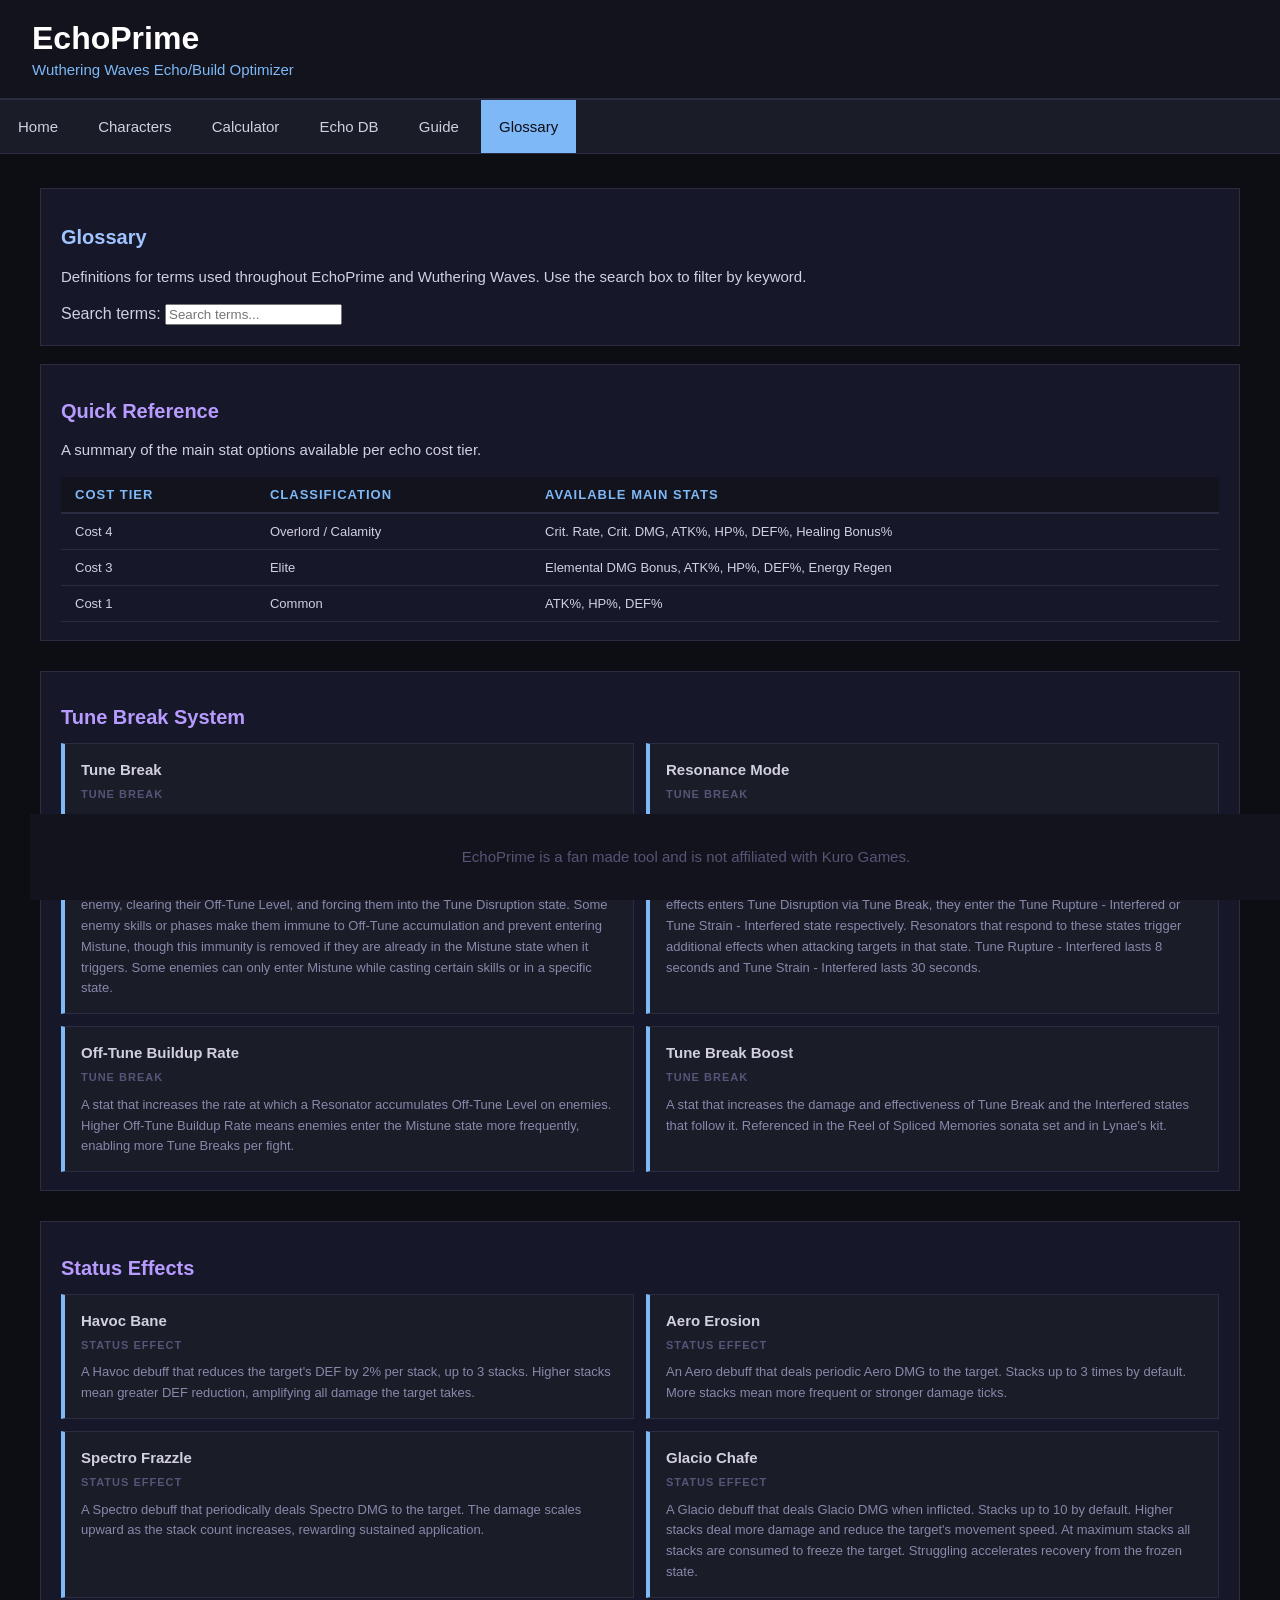
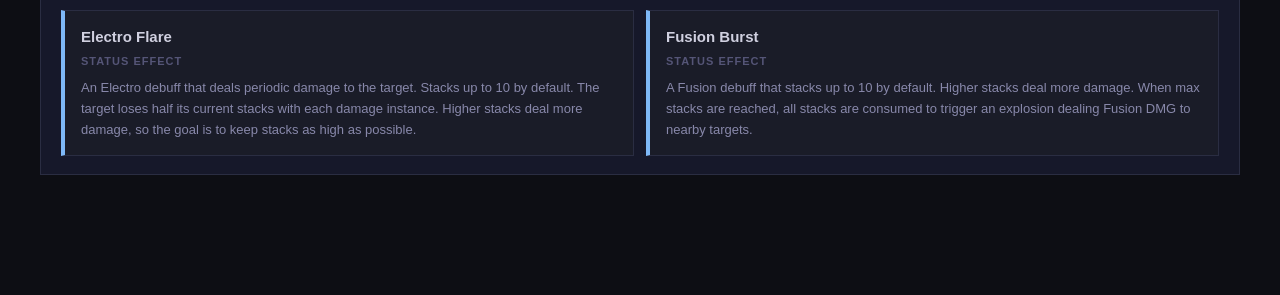
<file: glossary.html>
<!DOCTYPE html>
<html lang="en">

    <head>
        <meta charset="UTF-8">
        <meta name="viewport" content="width=device-width, initial-scale=1.0">
        <title>EchoPrime: Glossary</title>
        <link rel="stylesheet" href="echoprime.css">
    </head>

    <body>

        <header>
            <h1>EchoPrime</h1>
            <h2>Wuthering Waves Echo/Build Optimizer</h2>
        </header>

        <nav>
            <ul>
                <li><a href="index.html">Home</a></li>
                <li><a href="characters.html">Characters</a></li>
                <li><a href="calculator.html">Calculator</a></li>
                <li><a href="echodb.html">Echo DB</a></li>
                <li><a href="guide.html">Guide</a></li>
                <li><a href="glossary.html">Glossary</a></li>
            </ul>
        </nav>

        <div class="wrapper">

            <main>

            <section>
                <h2>Glossary</h2>
                <p>Definitions for terms used throughout EchoPrime and Wuthering Waves. Use the search box to filter by keyword.</p>
                <form onsubmit="return false;" class="search-wrap">
                    <label for="gloss-search">Search terms:</label>
                    <input type="text" id="gloss-search" class="calc-input-text" placeholder="Search terms..." oninput="filterGloss()">
                </form>
            </section>

            <section class="region-section">
                <h2 class="region-title">Quick Reference</h2>
                <p>A summary of the main stat options available per echo cost tier.</p>
                <table class="gloss-table">
                    <thead>
                        <tr>
                            <th>Cost Tier</th>
                            <th>Classification</th>
                            <th>Available Main Stats</th>
                        </tr>
                    </thead>
                    <tbody>
                        <tr>
                            <td>Cost 4</td>
                            <td>Overlord / Calamity</td>
                            <td>Crit. Rate, Crit. DMG, ATK%, HP%, DEF%, Healing Bonus%</td>
                        </tr>
                        <tr>
                            <td>Cost 3</td>
                            <td>Elite</td>
                            <td>Elemental DMG Bonus, ATK%, HP%, DEF%, Energy Regen</td>
                        </tr>
                        <tr>
                            <td>Cost 1</td>
                            <td>Common</td>
                            <td>ATK%, HP%, DEF%</td>
                        </tr>
                    </tbody>
                </table>
            </section>

            <section class="region-section">
                <h2 class="region-title">Tune Break System</h2>
                <div class="gloss-grid" id="grid-tunebreak">

                    <div class="gloss-card">
                        <p class="gloss-term">Tune Break</p>
                        <p class="gloss-tag">Tune Break</p>
                        <p class="gloss-def">A combat mechanic introduced in version 3.0. Certain Resonator attacks accumulate Off-Tune Level on eligible enemies. Once an enemy's Off-Tune Level is full, they enter the Mistune state briefly. While the enemy is in Mistune, an indicator appears when the Resonator attacks or dodges. Pressing the prompt performs a Tune Break, interrupting the enemy, clearing their Off-Tune Level, and forcing them into the Tune Disruption state. Some enemy skills or phases make them immune to Off-Tune accumulation and prevent entering Mistune, though this immunity is removed if they are already in the Mistune state when it triggers. Some enemies can only enter Mistune while casting certain skills or in a specific state.</p>
                    </div>

                    <div class="gloss-card">
                        <p class="gloss-term">Resonance Mode</p>
                        <p class="gloss-tag">Tune Break</p>
                        <p class="gloss-def">Resonators without a Resonance Mode may only perform a standard Tune Break on a target in Mistune. Resonators with a Resonance Mode operate in either Tune Rupture or Tune Strain. While in Tune Rupture, the Resonator applies Tune Rupture - Shifting to targets. While in Tune Strain, they apply Tune Strain - Shifting. When a target carrying one of these effects enters Tune Disruption via Tune Break, they enter the Tune Rupture - Interfered or Tune Strain - Interfered state respectively. Resonators that respond to these states trigger additional effects when attacking targets in that state. Tune Rupture - Interfered lasts 8 seconds and Tune Strain - Interfered lasts 30 seconds.</p>
                    </div>

                    <div class="gloss-card">
                        <p class="gloss-term">Off-Tune Buildup Rate</p>
                        <p class="gloss-tag">Tune Break</p>
                        <p class="gloss-def">A stat that increases the rate at which a Resonator accumulates Off-Tune Level on enemies. Higher Off-Tune Buildup Rate means enemies enter the Mistune state more frequently, enabling more Tune Breaks per fight.</p>
                    </div>

                    <div class="gloss-card">
                        <p class="gloss-term">Tune Break Boost</p>
                        <p class="gloss-tag">Tune Break</p>
                        <p class="gloss-def">A stat that increases the damage and effectiveness of Tune Break and the Interfered states that follow it. Referenced in the Reel of Spliced Memories sonata set and in Lynae's kit.</p>
                    </div>

                </div>
            </section>

            <section class="region-section">
                <h2 class="region-title">Status Effects</h2>
                <div class="gloss-grid" id="grid-status">

                    <div class="gloss-card">
                        <p class="gloss-term">Havoc Bane</p>
                        <p class="gloss-tag">Status Effect</p>
                        <p class="gloss-def">A Havoc debuff that reduces the target's DEF by 2% per stack, up to 3 stacks. Higher stacks mean greater DEF reduction, amplifying all damage the target takes.</p>
                    </div>

                    <div class="gloss-card">
                        <p class="gloss-term">Aero Erosion</p>
                        <p class="gloss-tag">Status Effect</p>
                        <p class="gloss-def">An Aero debuff that deals periodic Aero DMG to the target. Stacks up to 3 times by default. More stacks mean more frequent or stronger damage ticks.</p>
                    </div>

                    <div class="gloss-card">
                        <p class="gloss-term">Spectro Frazzle</p>
                        <p class="gloss-tag">Status Effect</p>
                        <p class="gloss-def">A Spectro debuff that periodically deals Spectro DMG to the target. The damage scales upward as the stack count increases, rewarding sustained application.</p>
                    </div>

                    <div class="gloss-card">
                        <p class="gloss-term">Glacio Chafe</p>
                        <p class="gloss-tag">Status Effect</p>
                        <p class="gloss-def">A Glacio debuff that deals Glacio DMG when inflicted. Stacks up to 10 by default. Higher stacks deal more damage and reduce the target's movement speed. At maximum stacks all stacks are consumed to freeze the target. Struggling accelerates recovery from the frozen state.</p>
                    </div>

                    <div class="gloss-card">
                        <p class="gloss-term">Electro Flare</p>
                        <p class="gloss-tag">Status Effect</p>
                        <p class="gloss-def">An Electro debuff that deals periodic damage to the target. Stacks up to 10 by default. The target loses half its current stacks with each damage instance. Higher stacks deal more damage, so the goal is to keep stacks as high as possible.</p>
                    </div>

                    <div class="gloss-card">
                        <p class="gloss-term">Fusion Burst</p>
                        <p class="gloss-tag">Status Effect</p>
                        <p class="gloss-def">A Fusion debuff that stacks up to 10 by default. Higher stacks deal more damage. When max stacks are reached, all stacks are consumed to trigger an explosion dealing Fusion DMG to nearby targets.</p>
                    </div>

                </div>
            </section>
            <div class="clear"></div>

            </main>

            <footer>
                <p>EchoPrime is a fan made tool and is not affiliated with Kuro Games.</p>
            </footer>

        </div>

        <script>

            function filterGloss() {
                var query = document.getElementById("gloss-search").value.toLowerCase();
                var cards = document.querySelectorAll(".gloss-card");
                cards.forEach(function(card) {
                    var text = card.textContent.toLowerCase();
                    card.style.display = text.indexOf(query) !== -1 ? "block" : "none";
                });
            }

            var navLinks = document.querySelectorAll("nav ul li a");
            navLinks.forEach(function(link) {
                if (link.href === window.location.href) {
                    link.classList.add("active");
                }
            });

        </script>

    </body>

</html>
</file>
<file: echoprime.css>
/* echoprime.css */

/* Base */

body {
    background-color: #0d0e14;
    font-family: Arial, sans-serif;
    margin: 0px;
    padding: 0px;
    color: #d0d0e0;
    min-height: 100vh;
}

a:link {
    color: #7eb8f7;
    text-decoration: none;
}

a:visited {
    color: #7eb8f7;
    text-decoration: none;
}

a:hover {
    color: #b89bff;
    text-decoration: underline;
}

a:active {
    color: #b89bff;
    text-decoration: underline;
}

h1 {
    color: #ffffff;
    font-size: 32px;
    margin: 0px;
}

h2 {
    color: #a0c4ff;
    font-size: 20px;
}

h3 {
    color: #c0aaff;
    font-size: 16px;
    margin-bottom: 6px;
}

p {
    font-size: 15px;
    line-height: 1.6;
}

ul {
    font-size: 15px;
    line-height: 1.8;
}

.left {
    float: left;
}

.right {
    float: right;
}

.clear {
    clear: both;
}

/* Header */

header {
    background-color: #12131c;
    padding: 20px 32px;
    border-bottom: 2px solid #2a2d42;
}

header h2 {
    color: #7eb8f7;
    font-size: 15px;
    font-weight: normal;
    margin: 4px 0px 0px 0px;
}

/* Nav */

nav {
    background-color: #1a1c28;
    padding: 0px;
    border-bottom: 1px solid #2a2d42;
}

nav ul {
    list-style-type: none;
    padding: 0px;
    margin: 0px;
}

nav ul li {
    display: inline-block;
}

nav ul li a:link,
nav ul li a:visited {
    display: block;
    padding: 13px 18px;
    color: #d0d0e0;
    text-decoration: none;
}

nav ul li a:hover {
    background-color: #2a2d42;
    color: #b89bff;
    text-decoration: none;
}

nav ul li a.active {
    background-color: #7eb8f7;
    color: #0d0e14;
}

/* Wrapper */

.wrapper {
    width: auto;
    margin: 0 auto;
    padding: 10px 30px 80px 30px;
}

/* Main layout */

main {
    box-sizing: border-box;
    padding: 10px;
}

.index-main {
    float: left;
    width: 72%;
}

section {
    background-color: #16182a;
    padding: 20px;
    border: 1px solid #2a2d42;
    margin: 0px 0px 18px 0px;
    margin-top: 14px;
}

article {
    background-color: #16182a;
    padding: 20px;
    border: 1px solid #2a2d42;
    margin: 0px 0px 18px 0px;
    margin-top: 14px;
}

aside {
    box-sizing: border-box;
    background-color: #13152b;
    padding: 14px;
    border: 1px solid #2a2d42;
    border-left: 4px solid #7eb8f7;
    float: right;
    width: 25%;
    margin-top: 24px;
    font-size: 14px;
}

aside ul {
    padding-left: 18px;
    margin-top: 4px;
}

footer {
    clear: both;
    text-align: center;
    font-size: 12px;
    padding: 16px;
    background-color: #12131c;
    color: #555577;
    position: fixed;
    bottom: 0;
    width: 100%;
}

/* Character grid */

.char-grid {
    list-style-type: none;
    padding: 0px;
    display: flex;
    flex-wrap: wrap;
    gap: 16px;
    margin-top: 14px;
}

.char-card {
    background-color: #1a1c28;
    border: 1px solid #2a2d42;
    width: 120px;
    text-align: center;
    padding: 10px 8px;
    cursor: pointer;
}

.char-card:hover {
    border-color: #7eb8f7;
}

.char-card a {
    display: block;
    text-decoration: none;
    color: #d0d0e0;
}

.char-card a:hover {
    text-decoration: none;
}

.char-card img {
    display: block;
    margin: 0 auto 8px auto;
    border-radius: 50%;
    border: 2px solid #2a2d42;
    object-fit: cover;
}

.char-card-name {
    margin: 0px;
    font-size: 13px;
    font-weight: bold;
    color: #d0d0e0;
}

.char-element {
    color: #7eb8f7;
    font-size: 11px;
    margin-top: 2px;
    margin-bottom: 0px;
}

.char-card.placeholder {
    cursor: default;
    opacity: 0.4;
}

.char-card.placeholder:hover {
    border-color: #2a2d42;
}

.placeholder-icon {
    width: 100px;
    height: 100px;
    line-height: 100px;
    margin: 0 auto 8px auto;
    background-color: #12131c;
    border: 2px dashed #2a2d42;
    border-radius: 50%;
    font-size: 28px;
    color: #3a3d55;
    text-align: center;
}

/* Homepage sections */

.chars {
    width: 100%;
    box-sizing: border-box;
}

.related {
    width: 100%;
    box-sizing: border-box;
}

.related-list {
    list-style-type: none;
    padding: 0px;
}

.related-list li {
    margin-bottom: 12px;
}

.related-list a {
    font-weight: bold;
    font-size: 15px;
}

.related-list p {
    margin: 2px 0px 0px 0px;
    font-size: 13px;
    color: #8888aa;
}

/* Region sections */

.region-section {
    margin-bottom: 30px;
    padding: 18px 20px;
    background-color: #16182a;
    border: 1px solid #2a2d42;
}

.region-title {
    color: #b89bff;
    font-size: 20px;
    margin-bottom: 4px;
}

.region-desc {
    font-size: 13px;
    color: #555577;
    margin-bottom: 14px;
}

/* Character detail view */

.char-detail {
    margin-top: 14px;
}

.detail-back {
    margin-bottom: 14px;
    font-size: 14px;
}

.detail-body {
    display: flex;
    gap: 18px;
    align-items: flex-start;
    flex-wrap: wrap;
}

.detail-col {
    box-sizing: border-box;
}

.detail-col-left {
    width: 200px;
    flex-shrink: 0;
}

.detail-col-mid {
    width: 260px;
    flex-shrink: 0;
}

.detail-col-right {
    flex: 1;
    min-width: 260px;
}

.detail-col-title {
    color: #7eb8f7;
    font-size: 14px;
    font-weight: bold;
    letter-spacing: 1px;
    text-transform: uppercase;
    margin: 0px 0px 8px 0px;
    padding-bottom: 4px;
    border-bottom: 1px solid #2a2d42;
}

.detail-portrait-box {
    background-color: #1a1c28;
    border: 1px solid #2a2d42;
    padding: 14px;
    text-align: center;
    margin-bottom: 10px;
}

.detail-portrait-box img {
    display: block;
    margin: 0 auto 10px auto;
    border-radius: 8px;
    border: 2px solid #2a2d42;
    object-fit: cover;
    width: 140px;
    height: 140px;
}

.detail-name {
    font-size: 18px;
    font-weight: bold;
    color: #ffffff;
    margin: 0px;
}

.detail-element {
    font-size: 13px;
    color: #7eb8f7;
    margin: 2px 0px 0px 0px;
}

.detail-info-box {
    background-color: #12131c;
    border: 1px solid #2a2d42;
    padding: 10px 12px;
    margin-top: 10px;
}

.info-row {
    display: flex;
    justify-content: space-between;
    padding: 5px 0px;
    border-bottom: 1px solid #1e2035;
    font-size: 13px;
}

.info-key {
    color: #555577;
}

.info-val {
    color: #d0d0e0;
    text-align: right;
}

.detail-guide-link {
    margin-top: 12px;
    font-size: 13px;
    text-align: center;
}

.weapon-box {
    background-color: #1a1c28;
    border: 1px solid #2a2d42;
    border-left: 4px solid #b89bff;
    padding: 12px 14px;
}

.weapon-name {
    font-size: 15px;
    font-weight: bold;
    color: #d0d0e0;
    margin: 0px 0px 4px 0px;
}

.weapon-type {
    font-size: 12px;
    color: #7eb8f7;
    margin: 0px 0px 8px 0px;
    text-transform: uppercase;
    letter-spacing: 1px;
}

.weapon-note {
    font-size: 13px;
    color: #8888aa;
    margin: 0px;
    line-height: 1.6;
}

.mechanic-box {
    background-color: #1a1c28;
    border: 1px solid #2a2d42;
    border-left: 4px solid #7eb8f7;
    padding: 12px 14px;
}

.mechanic-name {
    font-size: 14px;
    font-weight: bold;
    color: #d0d0e0;
    margin: 0px 0px 6px 0px;
}

.mechanic-desc {
    font-size: 13px;
    color: #8888aa;
    margin: 0px;
    line-height: 1.65;
}

.node-list {
    display: flex;
    flex-direction: column;
    gap: 8px;
}

.node-item {
    background-color: #1a1c28;
    border: 1px solid #2a2d42;
    border-left: 4px solid #555577;
    padding: 10px 14px;
}

.node-header {
    font-size: 13px;
    font-weight: bold;
    color: #b89bff;
    margin: 0px 0px 5px 0px;
}

.node-desc {
    font-size: 13px;
    color: #8888aa;
    margin: 0px;
    line-height: 1.65;
}

/* Terminal box */

.terminal-box {
    background-color: #12131c;
    border: 1px solid #2a2d42;
    border-top: 3px solid #7eb8f7;
    margin-top: 10px;
}

.terminal-header {
    background-color: #1a1c28;
    padding: 6px 12px;
    border-bottom: 1px solid #2a2d42;
}

.terminal-label {
    font-size: 11px;
    font-weight: bold;
    letter-spacing: 2px;
    color: #7eb8f7;
    margin: 0px;
    text-transform: uppercase;
}

.terminal-body {
    padding: 10px 12px;
}

.terminal-row {
    display: flex;
    justify-content: space-between;
    padding: 5px 0px;
    border-bottom: 1px solid #1e2035;
    font-size: 13px;
}

.terminal-key {
    color: #555577;
}

.terminal-val {
    color: #d0d0e0;
    text-align: right;
    max-width: 60%;
}

/* Guide page detail layout */

.guide-detail-body {
    display: flex;
    gap: 24px;
    align-items: flex-start;
    flex-wrap: wrap;
}

.guide-left {
    width: 220px;
    flex-shrink: 0;
}

.guide-right {
    flex: 1;
    min-width: 280px;
}

.guide-right h2 {
    margin-bottom: 12px;
}

/* Media queries */

@media screen and (max-width: 700px) {
    main, aside {
        float: none;
        width: auto;
    }

    .detail-col-left, .detail-col-mid, .detail-col-right {
        width: 100%;
    }

    .guide-left, .guide-right {
        width: 100%;
    }
}

@media print {
    nav, footer {
        display: none;
    }

    main {
        width: 100%;
    }
}

/* Echo DB page */

.echo-db-grid {
    display: flex;
    flex-wrap: wrap;
    gap: 12px;
    margin-top: 14px;
}

.echo-db-card {
    background-color: #1a1c28;
    border: 1px solid #2a2d42;
    border-left: 4px solid #7eb8f7;
    padding: 12px 14px;
    width: 260px;
    box-sizing: border-box;
}

.echo-db-card.placeholder-card {
    border-left-color: #2a2d42;
    opacity: 0.4;
}

.echo-db-name {
    font-size: 14px;
    font-weight: bold;
    color: #d0d0e0;
    margin: 0px 0px 4px 0px;
}

.echo-db-set {
    font-size: 12px;
    color: #b89bff;
    margin: 0px 0px 4px 0px;
}

.echo-db-main {
    font-size: 11px;
    color: #555577;
    margin: 0px 0px 4px 0px;
    line-height: 1.5;
}



/* Calculator v2 */

.calc-tabs {
    display: flex;
    gap: 0px;
    border-bottom: 1px solid #2a2d42;
}

.calc-tab {
    padding: 10px 20px;
    font-family: Arial, sans-serif;
    font-size: 13px;
    font-weight: bold;
    letter-spacing: 1px;
    text-transform: uppercase;
    color: #555577;
    background: #12131c;
    border: 1px solid #2a2d42;
    border-bottom: none;
    cursor: pointer;
    margin-right: 2px;
}

.calc-tab.active {
    background: #1a1c28;
    color: #7eb8f7;
    border-top: 2px solid #7eb8f7;
}

.calc-tab-panel {
    display: none;
    background-color: #1a1c28;
    border: 1px solid #2a2d42;
    border-top: none;
}

.calc-tab-panel.active {
    display: block;
}

.calc-banner-panel {
    display: flex;
    min-height: 300px;
    position: relative;
    overflow: hidden;
}

.calc-panel-left {
    position: relative;
    z-index: 1;
    padding: 22px 24px;
    width: 45%;
    flex-shrink: 0;
    box-sizing: border-box;
}

.calc-panel-right {
    position: relative;
    z-index: 1;
    padding: 22px 24px;
    flex: 1;
    box-sizing: border-box;
}

.calc-panel-divider {
    position: relative;
    z-index: 1;
    width: 1px;
    background: rgba(42,45,66,0.6);
    margin: 20px 0px;
    align-self: stretch;
}

.calc-char-element {
    font-size: 11px;
    font-weight: bold;
    letter-spacing: 2px;
    text-transform: uppercase;
    color: #7eb8f7;
    margin: 0px 0px 4px 0px;
}

.calc-char-name {
    font-size: 26px;
    font-weight: bold;
    color: #ffffff;
    margin: 0px 0px 14px 0px;
    font-family: Arial, sans-serif;
}

.calc-stat-panel {
    background: rgba(10,11,15,0.75);
    border: 1px solid #2a2d42;
    padding: 12px 14px;
}

.calc-stat-row {
    display: flex;
    justify-content: space-between;
    align-items: center;
    padding: 6px 0px;
    border-bottom: 1px solid #1e2035;
    font-size: 13px;
}

.calc-stat-row:last-child { border-bottom: none; }

.calc-stat-key { color: #7a7d8c; }

.calc-stat-val {
    color: #d0d0e0;
    font-weight: bold;
    display: flex;
    align-items: center;
    gap: 4px;
}

.calc-level-input {
    width: 52px;
    background: #0d0e14;
    border: 1px solid #2a2d42;
    color: #d0d0e0;
    padding: 3px 6px;
    font-size: 13px;
    font-family: Arial, sans-serif;
    text-align: center;
}

.calc-section-title {
    font-size: 11px;
    font-weight: bold;
    letter-spacing: 2px;
    text-transform: uppercase;
    color: #555577;
    margin: 0px 0px 10px 0px;
}

.calc-weapon-select {
    width: 100%;
    background: #0d0e14;
    border: 1px solid #2a2d42;
    color: #d0d0e0;
    padding: 8px 10px;
    font-size: 14px;
    font-weight: bold;
    font-family: Arial, sans-serif;
    margin-bottom: 14px;
}

.calc-refine-row {
    display: flex;
    gap: 6px;
    margin-bottom: 14px;
}

.calc-refine-btn {
    flex: 1;
    padding: 7px 0px;
    background: #0d0e14;
    border: 1px solid #2a2d42;
    color: #7a7d8c;
    font-size: 12px;
    font-weight: bold;
    font-family: Arial, sans-serif;
    cursor: pointer;
    text-align: center;
}

.calc-refine-btn.selected {
    border-color: #b89bff;
    color: #b89bff;
    background: rgba(184,155,255,0.08);
}

.calc-wlevel-row {
    display: flex;
    align-items: center;
    gap: 8px;
}

.calc-wlevel-label { font-size: 13px; color: #7a7d8c; flex-shrink: 0; }

.calc-wlevel-input {
    width: 52px;
    background: #0d0e14;
    border: 1px solid #2a2d42;
    color: #d0d0e0;
    padding: 5px 6px;
    font-size: 13px;
    font-family: Arial, sans-serif;
    text-align: center;
}

.calc-wlevel-bar {
    flex: 1;
    height: 4px;
    background: #2a2d42;
    border-radius: 2px;
    overflow: hidden;
}

.calc-wlevel-fill {
    height: 100%;
    background: #b89bff;
    border-radius: 2px;
    transition: width 0.3s;
}

/* Forte tree */

.forte-panel { padding: 20px 24px; }

.forte-tree {
    display: flex;
    justify-content: space-evenly;
    align-items: flex-end;
    width: 100%;
}

.forte-branch {
    display: flex;
    flex-direction: column;
    align-items: center;
    flex: 1;
}

.forte-passive {
    width: 28px;
    height: 28px;
    border-radius: 50%;
    border: 2px solid #2a2d42;
    background: #12131c;
    cursor: pointer;
    display: flex;
    align-items: center;
    justify-content: center;
    font-size: 9px;
    color: #3a3d55;
    margin: 2px 0px;
    transition: border-color 0.2s, background 0.2s;
}

.forte-passive.unlocked {
    border-color: #7eb8f7;
    background: rgba(126,184,247,0.1);
    color: #7eb8f7;
}

.forte-inherent {
    width: 28px;
    height: 28px;
    border-radius: 50%;
    border: 2px solid #2a2d42;
    background: #12131c;
    cursor: pointer;
    display: flex;
    align-items: center;
    justify-content: center;
    font-size: 8px;
    color: #3a3d55;
    margin: 2px 0px;
    transition: border-color 0.2s, background 0.2s;
    text-align: center;
    line-height: 1.1;
}

.forte-inherent.unlocked {
    border-color: #b89bff;
    background: rgba(184,155,255,0.1);
    color: #b89bff;
}

.forte-connector {
    width: 1px;
    height: 14px;
    background: #2a2d42;
}

.forte-diamond {
    width: 44px;
    height: 44px;
    background: #12131c;
    border: 2px solid #2a2d42;
    transform: rotate(45deg);
    margin: 6px auto;
    flex-shrink: 0;
}

.forte-level-input {
    width: 52px;
    background: #0d0e14;
    border: 1px solid #2a2d42;
    color: #d0d0e0;
    padding: 4px 0px;
    font-size: 12px;
    font-family: Arial, sans-serif;
    text-align: center;
    margin-top: 4px;
}

.forte-skill-label {
    font-size: 10px;
    color: #7a7d8c;
    text-align: center;
    margin-top: 4px;
    max-width: 90px;
    line-height: 1.3;
}

/* Echo tab */

.echo-panel { padding: 18px 22px; }

.echo-cost-warning {
    font-size: 12px;
    color: #f87171;
    margin: 6px 0px 0px 0px;
    display: none;
}

.echo-slots-grid {
    display: flex;
    flex-wrap: wrap;
    gap: 10px;
    margin-top: 12px;
}

.echo-input-slot {
    background-color: #12131c;
    border: 1px solid #2a2d42;
    border-left: 4px solid #2a2d42;
    padding: 12px 12px;
    width: calc(50% - 5px);
    box-sizing: border-box;
}

.echo-input-slot:first-child {
    border-left-color: #b89bff;
    width: 100%;
}

.echo-slot-title {
    font-size: 11px;
    font-weight: bold;
    letter-spacing: 1px;
    text-transform: uppercase;
    color: #555577;
    margin: 0px 0px 8px 0px;
}

.echo-name-wrap {
    position: relative;
    margin-bottom: 6px;
}

.echo-name-input {
    width: 100%;
    background: #0d0e14;
    border: 1px solid #2a2d42;
    color: #d0d0e0;
    padding: 6px 8px;
    font-size: 13px;
    font-family: Arial, sans-serif;
    box-sizing: border-box;
}

.echo-autocomplete {
    position: absolute;
    top: 100%;
    left: 0;
    right: 0;
    background: #12131c;
    border: 1px solid #2a2d42;
    z-index: 50;
    max-height: 140px;
    overflow-y: auto;
    display: none;
}

.echo-autocomplete-item {
    padding: 6px 10px;
    font-size: 12px;
    color: #d0d0e0;
    cursor: pointer;
}

.echo-autocomplete-item:hover {
    background: #1a1c28;
    color: #7eb8f7;
}

.ci-row {
    display: flex;
    align-items: center;
    justify-content: space-between;
    margin-bottom: 6px;
    gap: 8px;
}

.ci-label { font-size: 13px; color: #d0d0e0; flex-shrink: 0; }

.ci-select {
    flex: 1;
    background: #0d0e14;
    border: 1px solid #2a2d42;
    color: #d0d0e0;
    padding: 5px 6px;
    font-size: 12px;
    font-family: Arial, sans-serif;
}

.ci-sublabel {
    font-size: 11px;
    font-weight: bold;
    letter-spacing: 1px;
    text-transform: uppercase;
    color: #555577;
    margin: 8px 0px 4px 0px;
}

.ci-sub-row {
    display: flex;
    gap: 5px;
    margin-bottom: 3px;
}

.ci-sub-sel {
    flex: 2;
    background: #0d0e14;
    border: 1px solid #2a2d42;
    color: #d0d0e0;
    padding: 4px 5px;
    font-size: 11px;
    font-family: Arial, sans-serif;
}

.ci-sub-val {
    flex: 1;
    background: #0d0e14;
    border: 1px solid #2a2d42;
    color: #d0d0e0;
    padding: 4px 5px;
    font-size: 11px;
    font-family: Arial, sans-serif;
    text-align: center;
}

.ci-note { font-size: 11px; color: #555577; margin: 4px 0px 0px 0px; }

/* Resonance chain tab */

.chain-panel { padding: 20px 24px; }

.chain-row {
    display: flex;
    align-items: flex-start;
    gap: 0px;
    overflow-x: auto;
    padding-bottom: 8px;
}

.chain-item {
    display: flex;
    flex-direction: column;
    align-items: center;
    flex-shrink: 0;
}

.chain-diamond {
    width: 48px;
    height: 48px;
    background: #12131c;
    border: 2px solid #2a2d42;
    transform: rotate(45deg);
    display: flex;
    align-items: center;
    justify-content: center;
    cursor: pointer;
    transition: border-color 0.2s, background 0.2s;
    flex-shrink: 0;
}

.chain-diamond.unlocked {
    border-color: #b89bff;
    background: rgba(184,155,255,0.1);
}

.chain-diamond-label {
    transform: rotate(-45deg);
    font-size: 11px;
    font-weight: bold;
    color: #3a3d55;
    font-family: Arial, sans-serif;
}

.chain-diamond.unlocked .chain-diamond-label {
    color: #b89bff;
}

/* Grade result */

.grade-panel {
    padding: 18px 22px;
    background: #12131c;
    border: 1px solid #2a2d42;
    border-top: 3px solid #7eb8f7;
    margin-top: 14px;
}

.grade-result-inner {
    display: flex;
    gap: 28px;
    align-items: flex-start;
    flex-wrap: wrap;
}

.grade-big-display { text-align: center; min-width: 90px; }

.grade-result-label {
    font-size: 11px;
    font-weight: bold;
    letter-spacing: 2px;
    color: #555577;
    text-transform: uppercase;
    margin: 0px 0px 4px 0px;
}

.grade-letter {
    font-size: 68px;
    font-weight: bold;
    font-family: Arial, sans-serif;
    line-height: 1;
    margin: 0px;
}

.grade-score { font-size: 13px; color: #555577; margin: 5px 0px 0px 0px; }

.grade-breakdown { flex: 1; min-width: 180px; }

.grade-breakdown-title {
    font-size: 11px;
    font-weight: bold;
    letter-spacing: 1px;
    text-transform: uppercase;
    color: #7eb8f7;
    margin: 0px 0px 8px 0px;
}

.grade-row {
    display: flex;
    justify-content: space-between;
    font-size: 13px;
    padding: 5px 0px;
    border-bottom: 1px solid #1e2035;
    color: #d0d0e0;
}


.echo-db-icon {
    width: 48px;
    height: 48px;
    background: #12131c;
    border: 1px solid #2a2d42;
    margin-bottom: 8px;
    flex-shrink: 0;
}


/* Guide echo slots */

.guide-echo-slots {
    display: flex;
    flex-wrap: wrap;
    gap: 10px;
    margin-top: 14px;
}

.guide-echo-slot {
    background-color: #12131c;
    border: 1px solid #2a2d42;
    border-left: 4px solid #2a2d42;
    padding: 12px 14px;
    width: calc(50% - 5px);
    box-sizing: border-box;
    min-width: 180px;
}

.guide-echo-cost-4 { border-left-color: #b89bff; }
.guide-echo-cost-3 { border-left-color: #7eb8f7; }
.guide-echo-cost-1 { border-left-color: #555577; }

.guide-echo-cost-label {
    font-size: 11px;
    font-weight: bold;
    letter-spacing: 1px;
    text-transform: uppercase;
    color: #555577;
    margin: 0px 0px 4px 0px;
}

.guide-echo-cost-4 .guide-echo-cost-label { color: #b89bff; }
.guide-echo-cost-3 .guide-echo-cost-label { color: #7eb8f7; }

.guide-echo-name {
    font-size: 14px;
    font-weight: bold;
    color: #d0d0e0;
    margin: 0px 0px 6px 0px;
}

.guide-echo-main {
    font-size: 13px;
    color: #a0c4ff;
    margin: 0px 0px 6px 0px;
}

.guide-echo-subs {
    font-size: 12px;
    color: #555577;
    line-height: 1.5;
    margin: 0px;
}


/* Glossary page */

.gloss-grid {
    display: flex;
    flex-wrap: wrap;
    gap: 12px;
    margin-top: 14px;
}

.gloss-card {
    background-color: #1a1c28;
    border: 1px solid #2a2d42;
    border-left: 4px solid #7eb8f7;
    padding: 14px 16px;
    width: calc(50% - 6px);
    box-sizing: border-box;
}

.gloss-term {
    font-size: 15px;
    font-weight: bold;
    color: #d0d0e0;
    margin: 0px 0px 4px 0px;
}

.gloss-tag {
    font-size: 11px;
    font-weight: bold;
    letter-spacing: 1px;
    text-transform: uppercase;
    color: #555577;
    margin: 0px 0px 8px 0px;
}

.gloss-def {
    font-size: 13px;
    color: #8888aa;
    line-height: 1.6;
    margin: 0px;
}


/* Inline style replacements */

.hidden        { display: none; }
.detail-back   { margin-top: 14px; }
.chain-note    { margin-bottom: 16px; }
.search-wrap   { margin-top: 12px; }
.combat-title  { margin-top: 18px; }
.res-mode-box  { display: none; margin-top: 12px; }
.mechanic-box-purple { border-left-color: #b89bff; }

.class-calamity { color: #b89bff; }
.class-overlord { color: #7eb8f7; }
.class-elite    { color: #7eb8f7; }
.class-common   { color: #555577; }

.class-desc {
    font-size: 13px;
    color: #555577;
    margin-bottom: 12px;
}


/* Glossary table */

.gloss-table {
    width: 100%;
    border-collapse: collapse;
    margin-top: 14px;
    font-size: 13px;
}

.gloss-table th {
    background-color: #12131c;
    color: #7eb8f7;
    font-weight: bold;
    letter-spacing: 1px;
    text-transform: uppercase;
    padding: 10px 14px;
    text-align: left;
    border-bottom: 2px solid #2a2d42;
}

.gloss-table td {
    padding: 10px 14px;
    color: #d0d0e0;
    border-bottom: 1px solid #2a2d42;
}

.gloss-table tbody tr:hover {
    background-color: #1a1c28;
}


/* Resonance chain crescent layout */

.chain-diagonal {
    position: relative;
    height: 380px;
    margin: 10px 0px;
}

.chain-diag-item {
    position: absolute;
    display: flex;
    flex-direction: column;
    align-items: center;
    cursor: pointer;
}

.chain-diag-item .chain-diamond {
    flex-shrink: 0;
}

.chain-diag-num {
    font-size: 11px;
    font-weight: bold;
    color: #555577;
    margin-top: 6px;
    letter-spacing: 1px;
}

.chain-diag-item.unlocked .chain-diag-num {
    color: #b89bff;
}

.chain-diag-popup {
    display: none;
    position: absolute;
    bottom: calc(100% + 10px);
    left: 50%;
    transform: translateX(-50%);
    background: #0d0e14;
    border: 1px solid #2a2d42;
    border-top: 2px solid #b89bff;
    padding: 10px 14px;
    width: 220px;
    z-index: 20;
    pointer-events: none;
}

.chain-diag-popup.visible {
    display: block;
}

.chain-diag-name {
    font-size: 12px;
    font-weight: bold;
    color: #d0d0e0;
    margin: 0px 0px 5px 0px;
}

.chain-diag-desc {
    font-size: 11px;
    color: #8888aa;
    line-height: 1.5;
    margin: 0px;
}
</file>
